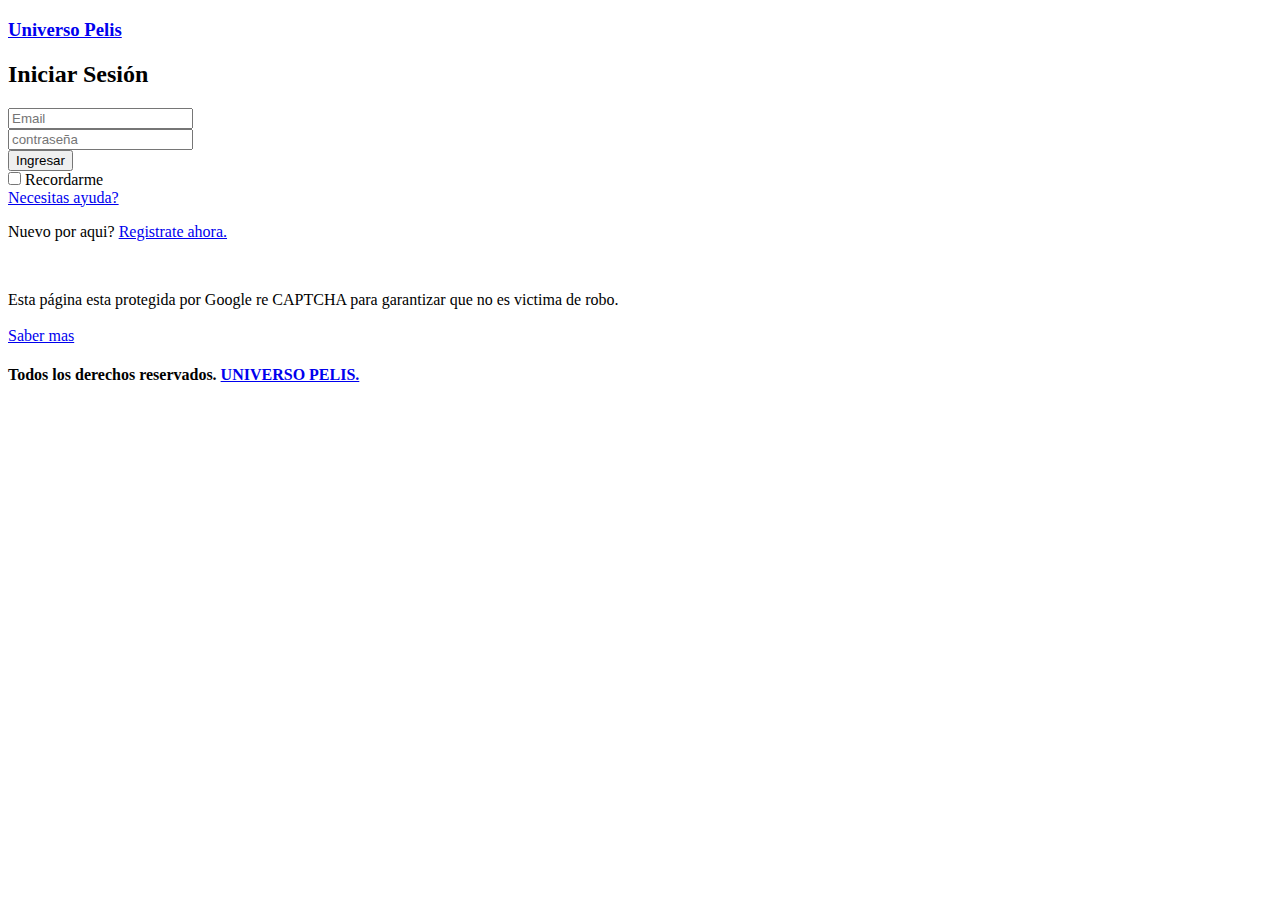
<file: form.html>
<!DOCTYPE html>
<html lang="es">

<head>
    <meta charset="UTF-8">
    <meta http-equiv="X-UA-Compatible" content="IE=edge">
    <meta name="viewport" content="width=device-width, initial-scale=1.0">
    <link rel="stylesheet" href="https://github.com/Ene1510/Universo-pelis/blob/main/form.css">
    <link rel="shortcut icon" type="/favicon.ico" href="https://github.com/Ene1510/Universo-pelis/blob/main/fotos/favicon.png">
    <title>Inicio de sesion</title>
</head>

<body>
	
		<h3><a href="https://github.com/Ene1510/Universo-pelis/blob/main/trabajo.html">Universo Pelis</a></h3>
   

    <div class="login_body">
        <div class="login_box">
            <h2>Iniciar Sesión</h2>
           
            <form>
                <div class="input_box">
                    <input required type="email" placeholder="Email">
                </div>

                <div class="input_box">
                    <input required type="password" placeholder="contraseña">
                </div>

                <div>
                    <button class="submit">
                        Ingresar
                    </button>
                </div>
            </form>

            <div class="support">
                <div class="remember">
                    <span><input type="checkbox" style="margin: 0;padding: 0; height: 13px;"></span>
                    <span>Recordarme</span>
                </div>
                <div class="help">
                    <a href="#">
                        Necesitas ayuda?
                    </a>
                </div>
            </div>

            <div class="login_footer">
                <div class="login_facebook">
                    
                   
                </div>

                <div class="sign_up">
                    <p>Nuevo por aqui? <a href="#">Registrate ahora.</a></p> <br>
                </div>

                <div class="terms">
                    <p>Esta página esta protegida por Google re CAPTCHA para garantizar que no es victima de robo. <br> <br> <a href="#">Saber mas</a></p>
                </div>
            </div>
        </div>
    </div>

    	<footer class="pie"><h4>Todos los derechos reservados. <a  class="final"  href="https://github.com/Ene1510/Universo-pelis/blob/main/trabajo.html">UNIVERSO PELIS. </a> </h4> </footer>
</body>

</html>
</file>
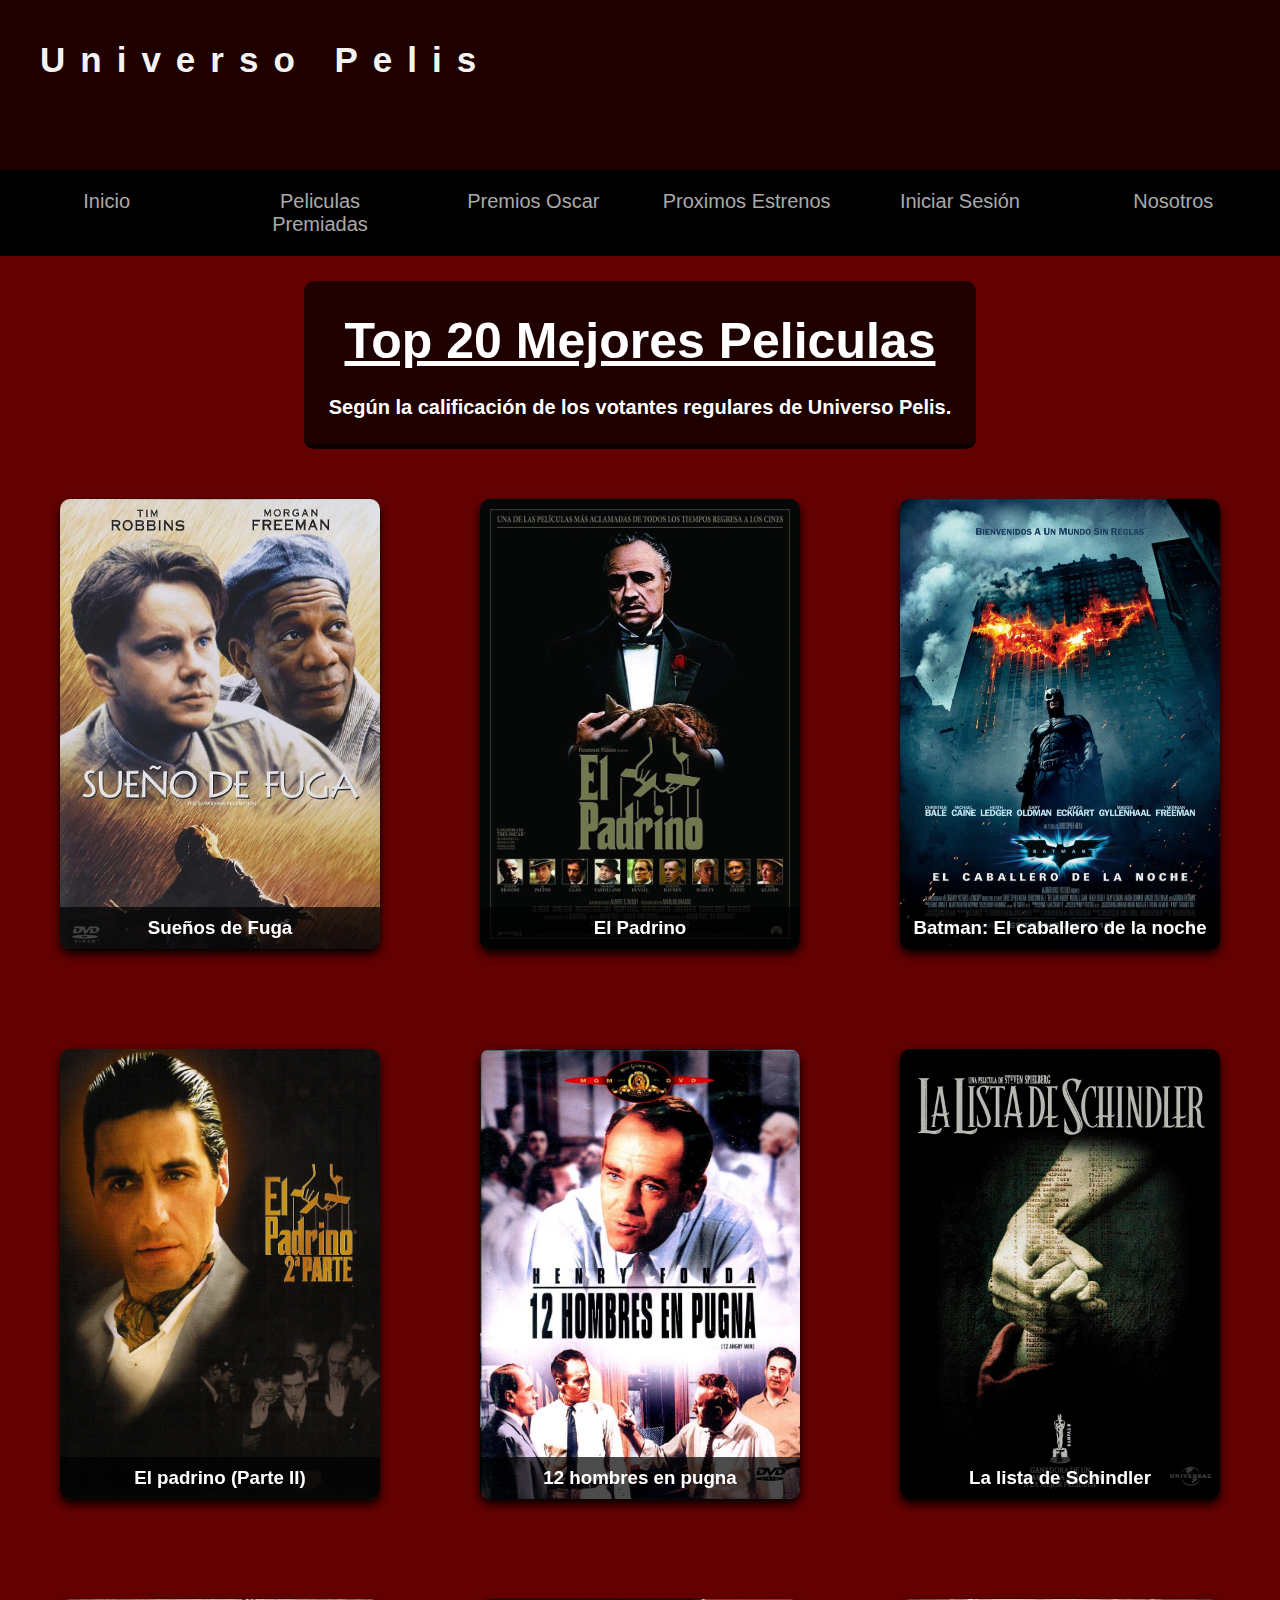
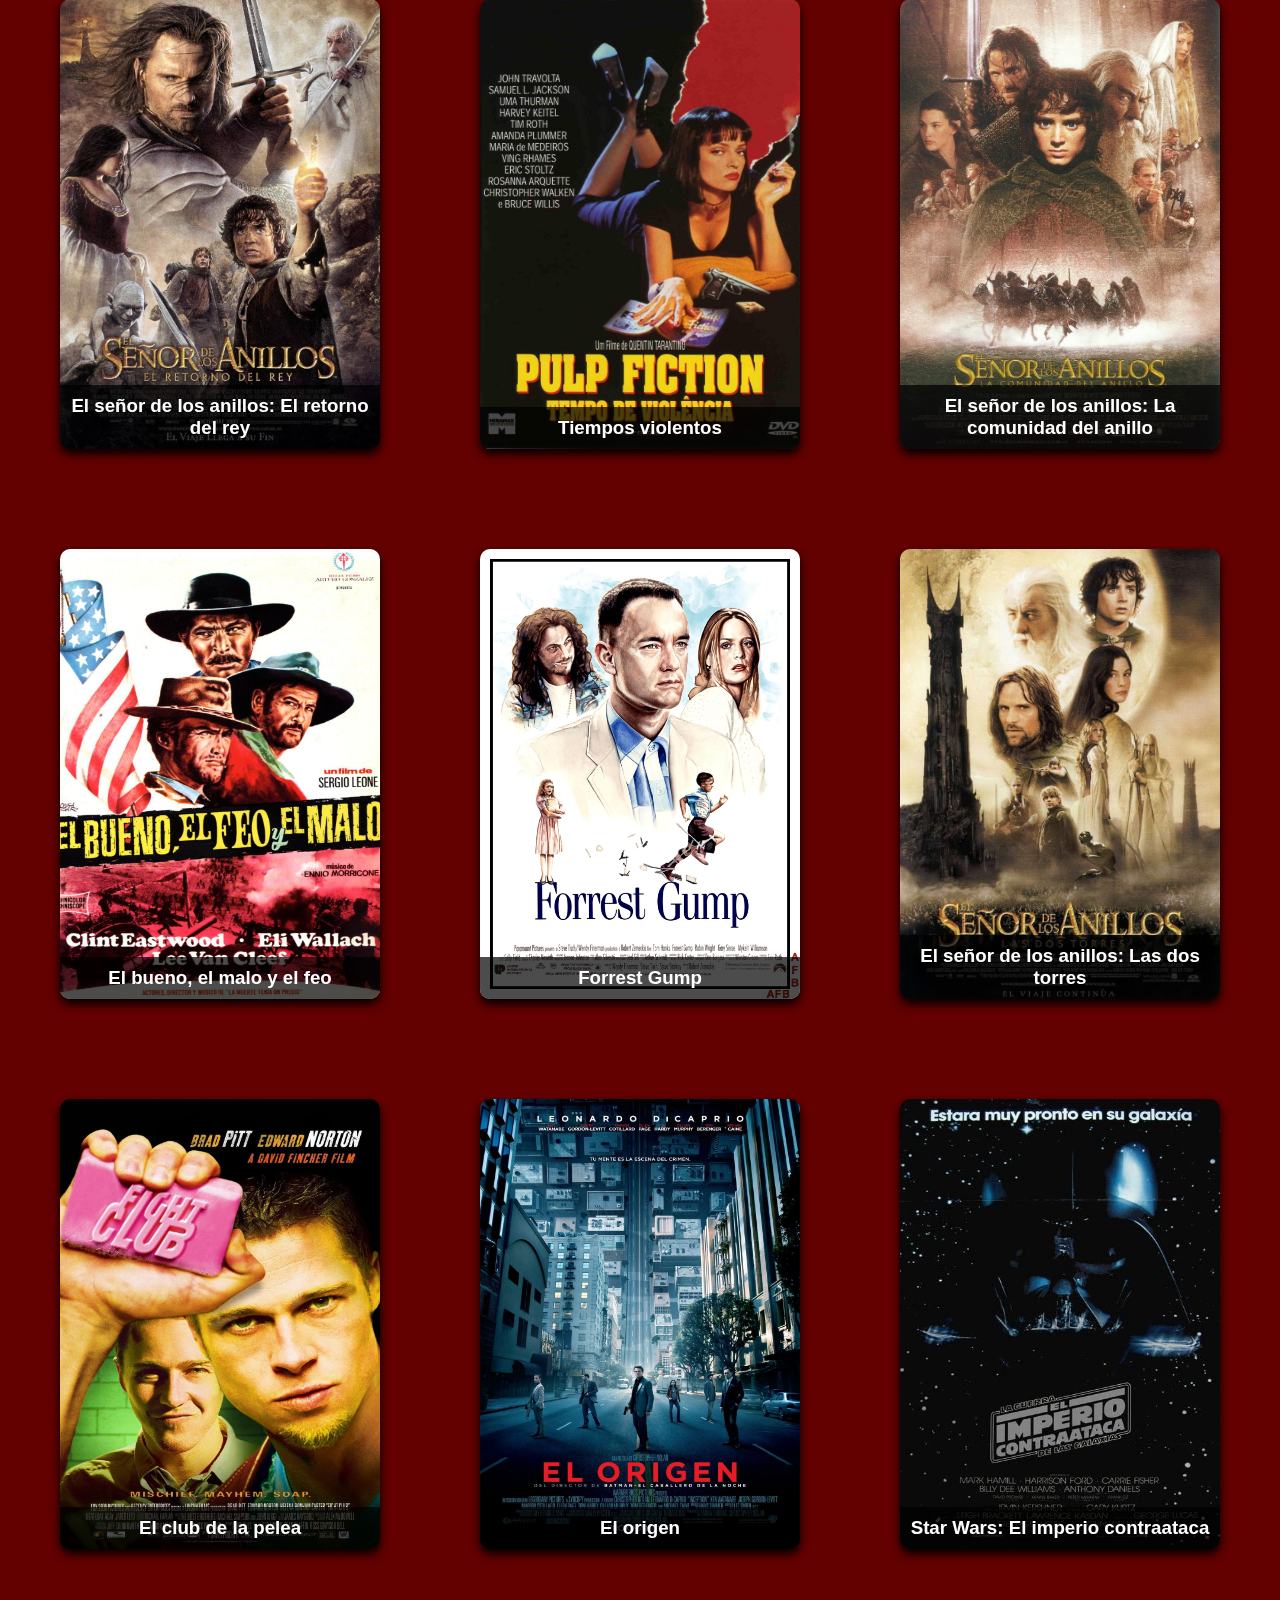
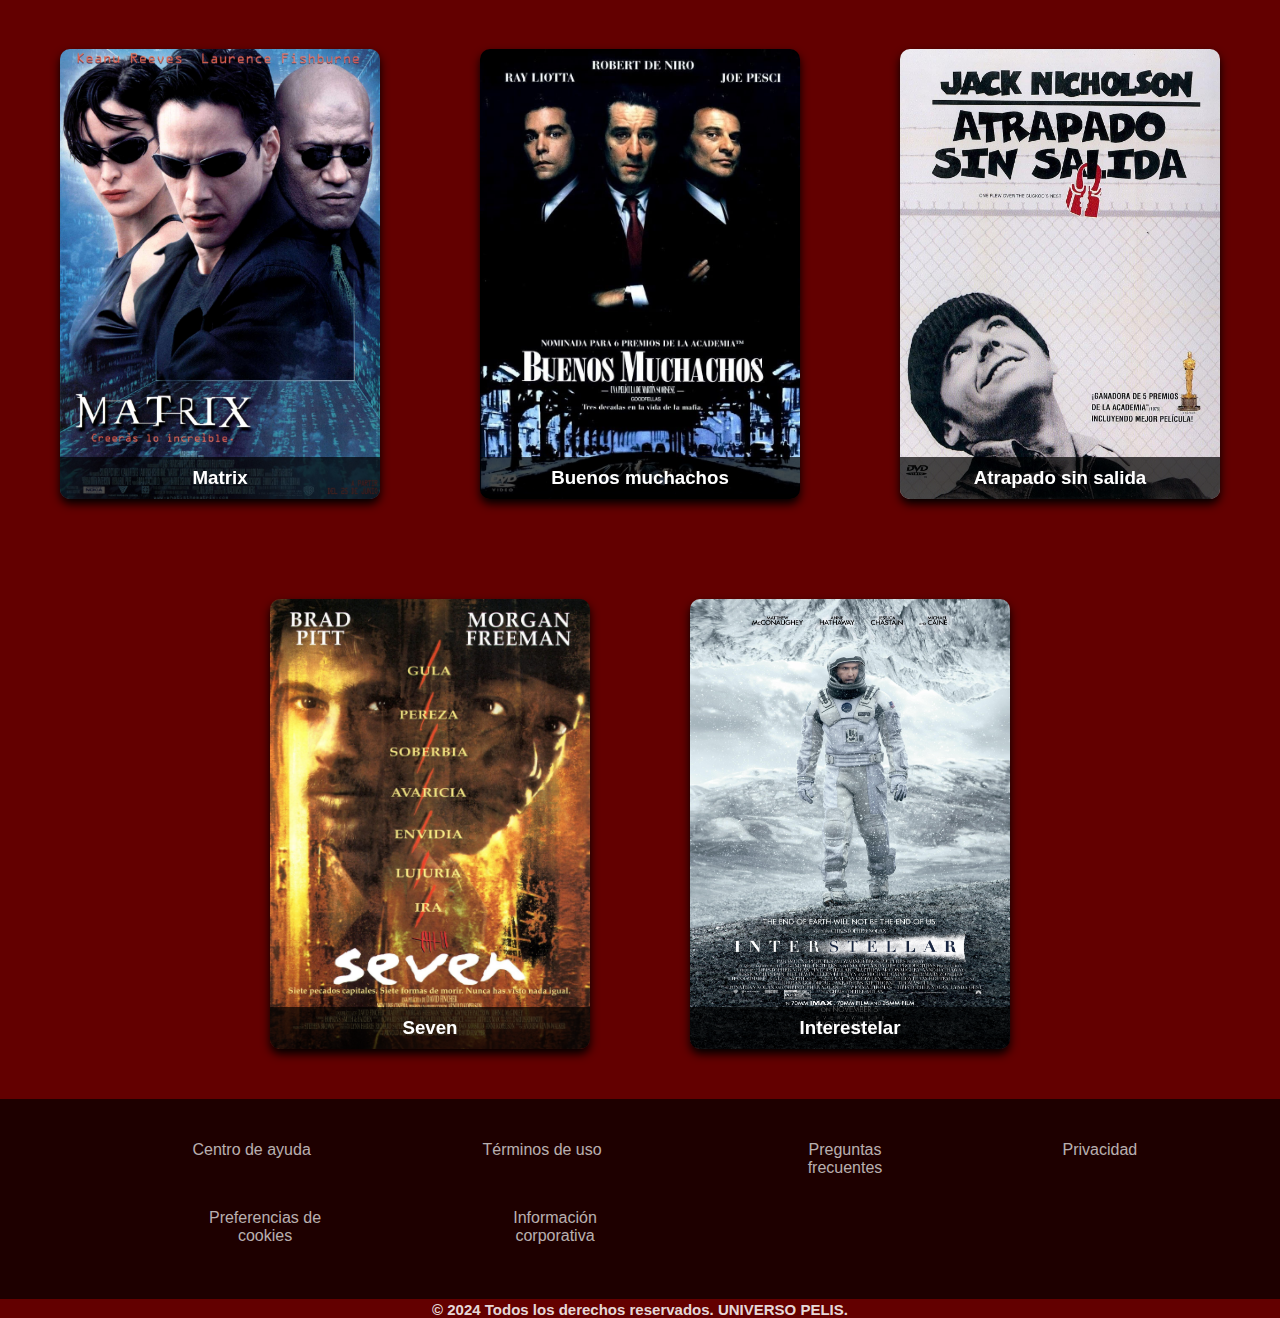
<file: reseñas.html>
<!DOCTYPE html>
<html lang="es">
<head>
    <meta charset="UTF-8">
    <meta name="viewport" content="width=device-width, initial-scale=1.0">
    <title>Universo Pelis</title>
    <link rel="stylesheet" href="styleres.css">
    <link rel="shortcut icon" type="/favicon.ico" href="portadas/Estrella_amarilla.png">

</head>
<body>

    <nav>
        <h3><a href="">Universo Pelis</a></h3>
        <div class="barranav">
            <ul>
                
                <li href="#" ><a href="#">Inicio</a></li>
                <li href="#"><a href="#">Peliculas Premiadas</a></li>
                <li href="#"><a href="#">Premios Oscar</a></li>
                <li href="#"><a href="#">Proximos Estrenos</a></li>
                <li href="#"><a href="#">Iniciar Sesión</a></li>
                <li href="#"><a href="#">Nosotros</a></li>
                
            </ul>
        </div>

    </nav>
    <header>
        <div class="header">
            <h1>Top 20 Mejores Peliculas</h1>
            <div class="tabla">

                <h4>Según la calificación de los votantes regulares de Universo Pelis.</h4>
                
            </div>
        </div>
    </header>


    <div class="card">
        <div class="face front">
            <img src="portadas/MV5BMzJkNjNiOWUtYzNmOC00MGFjLWE5N2EtMjdkYjEwMzQ4NzBhXkEyXkFqcGdeQXVyMTAyOTE2ODg0._V1_FMjpg_UY1200_.jpg" alt="">
            <h3>Sueños de Fuga</h3>
        </div>
        <div class="face back">
            <h3>Sueños de Fuga</h3>
            <p>Andy Dufresne es encarcelado por matar a su esposa y al amante de esta. Tras una dura adaptación, intenta mejorar las condiciones de la prisión y dar esperanza a sus compañeros.</p>
            <p>Dirección: Frank Darabont</p>
            <p>Año: 1994</p>
            <div class="puntaje">
                <div class="estrellas">
                    <p >Estrellas: 4.5 / 5</p>
                    <img src="portadas/Estrella_amarilla.png" alt="">
                </div>
                <div class="imdb">
                <p>IMDb: 9.3</p>
                </div>
            </div>
        </div>
    </div>

    <div class="card">
        <div class="face front">
            <img src="portadas/MV5BY2ZiNzM3MWMtNmQzMy00MzU4LWFjNTUtOWFhN2M1NThkNjQ2XkEyXkFqcGdeQXVyMTAzMDM4MjM0._V1_FMjpg_UY1185_.jpg" alt="">
            <h3>El Padrino</h3>
        </div>
        <div class="face back">
            <h3>Sueños de Fuga</h3>
            <p>El envejecido patriarca de una dinastía del crimen organizado en la ciudad de Nueva York de la posguerra transfiere el control de su imperio clandestino a su reacio hijo menor.</p>
            <p>Dirección: Francis Ford Coppola</p>
            <p>Año: 1972</p>
            <div class="puntaje">
                <div class="estrellas">
                    <p >Estrellas: 4.5 / 5</p>
                    <img src="portadas/Estrella_amarilla.png" alt="">
                </div>
                <div class="imdb">
                <p>IMDb: 9.3</p>
                </div>
            </div>
        </div>
    </div>

    <div class="card">
        <div class="face front">
            <img src="portadas/MV5BNzg3YjExZTktOTk3ZS00ODQ1LTg1M2QtMzk2NzQ3NjQxOWUwXkEyXkFqcGdeQXVyMTAzMDM4MjM0._V1_FMjpg_UY1800_.jpg" alt="">
            <h3>Batman: El caballero de la noche</h3>
        </div>
        <div class="face back">
            <h3>Batman: El caballero de la noche</h3>
            <p>Cuando el Joker emerge causando caos y violencia en Gotham, el caballero de la noches deberá aceptar una de las pruebas psicológicas y físicas más difíciles para poder luchar con las injusticias del enemigo.</p>
            <p><p>Dirección: Cristopher Nolan</p>
            <p>Año: 2008</p></p>
            <div class="puntaje">
                <div class="estrellas">
                    <p >Estrellas: 4.4 / 5</p>
                    <img src="portadas/Estrella_amarilla.png" alt="">
                </div>
                <div class="imdb">
                <p>IMDb: 9.0</p>
                </div>
            </div>
        </div>
    </div>

    <div class="card">
        <div class="face front">
            <img src="portadas/padrino.jpg" alt="">
            <h3>El padrino (Parte II)</h3>
        </div>
        <div class="face back">
            <h3>El padrino (Parte II)</h3>
            <p>Relato de la vida temprana y la carrera de Vito Corleone en la ciudad de Nueva York en 1920, mientras que su hijo, Michael, se expande y refuerza su control sobre el sindicato de delitos familiares.</p>
            <p>Dirección: Francis Ford Coppola</p>
            <p>Año: 1974</p>
            <div class="puntaje">
                <div class="estrellas">
                    <p >Estrellas: 4.4 / 5</p>
                    <img src="portadas/Estrella_amarilla.png" alt="">
                </div>
                <div class="imdb">
                <p>IMDb: 9.0</p>
                </div>
            </div>
        </div>
    </div>

    <div class="card">
        <div class="face front">
            <img src="portadas/12.jpg" alt="">
            <h3>12 hombres en pugna</h3>
        </div>
        <div class="face back">
            <h3>12 hombres en pugna</h3>
            <p>Un jurado que se retira intenta evitar un error judicial al obligar a sus colegas a reconsiderar la evidencia.</p>
            <p>Dirección: Sidney Lumet</p>
            <p>Año: 1957</p>
            <div class="puntaje">
                <div class="estrellas">
                    <p >Estrellas: 4.4 / 5</p>
                    <img src="portadas/Estrella_amarilla.png" alt="">
                </div>
                <div class="imdb">
                <p>IMDb: 9.0</p>
                </div>
            </div>
        </div>
    </div>

    <div class="card">
        <div class="face front">
            <img src="portadas/sc.jpg" alt="">
            <h3>La lista de Schindler</h3>
        </div>
        <div class="face back">
            <h3>La lista de Schindler</h3>
            <p>Después de presenciar la persecución judía por parte de los nazis en la Polonia ocupada por los alemanes, el empresario Oskar Schindler se preocupa por su fuerza laboral judía.</p>
            <p>Dirección: Steven Spielberg</p>
            <p>Año: 1993</p>
            <div class="puntaje">
                <div class="estrellas">
                    <p >Estrellas: 4.4 / 5</p>
                    <img src="portadas/Estrella_amarilla.png" alt="">
                </div>
                <div class="imdb">
                <p>IMDb: 9.0</p>
                </div>
            </div>
        </div>
    </div>

    <div class="card">
        <div class="face front">
            <img src="portadas/señor.jpg" alt="">
            <h3>El señor de los anillos: El retorno del rey</h3>
        </div>
        <div class="face back">
            <h3>El señor de los anillos: El retorno del rey</h3>
            <p>Gandalf y Aragorn lideran el Mundo de los hombres, e intentarán atraer la atención de Sauron para darle a Frodo la última oportunidad de completar su misión y así tratar de evitar sucumbir a las continuas tentaciones del Anillo.</p>
            <p>Dirección: Peter Jackson</p>
            <p>Año: 2003</p>
            <div class="puntaje">
                <div class="estrellas">
                    <p >Estrellas: 4.4 / 5</p>
                    <img src="portadas/Estrella_amarilla.png" alt="">
                </div>
                <div class="imdb">
                <p>IMDb: 9.0</p>
                </div>
            </div>
        </div>
    </div>

    <div class="card">
        <div class="face front">
            <img src="portadas/pulp.jpg" alt="">
            <h3>Tiempos violentos</h3>
        </div>
        <div class="face back">
            <h3>Tiempos violentos</h3>
            <p>Las vidas de dos mafiosos, un boxeador, la esposa de un gánster y un par de bandidos se entrelazan en cuatro historias de violencia y redención.</p>
            <p>Dirección: Quentin Tarantino</p>
            <p>Año: 1994</p>
            <div class="puntaje">
                <div class="estrellas">
                    <p >Estrellas: 4.4 / 5</p>
                    <img src="portadas/Estrella_amarilla.png" alt="">
                </div>
                <div class="imdb">
                <p>IMDb: 8.9</p>
                </div>
            </div>
        </div>
    </div>

    <div class="card">
        <div class="face front">
            <img src="portadas/señorr.jpg" alt="">
            <h3>El señor de los anillos: La comunidad del anillo</h3>
        </div>
        <div class="face back">
            <h3>El señor de los anillos: La comunidad del anillo</h3>
            <p>Un Hobbit y ocho compañeros emprendieron un viaje para destruir el poderoso Anillo Único y salvar a la Tierra del Señor Oscuro Sauron.</p>
            <p>Dirección: Peter Jackson</p>
            <p>Año: 2001</p>
            <div class="puntaje">
                <div class="estrellas">
                    <p >Estrellas: 4.3 / 5</p>
                    <img src="portadas/Estrella_amarilla.png" alt="">
                </div>
                <div class="imdb">
                <p>IMDb: 8.9</p>
                </div>
            </div>
        </div>
    </div>

    <div class="card">
        <div class="face front">
            <img src="portadas/buenomalo.jpg" alt="">
            <h3>El bueno, el malo y el feo</h3>
        </div>
        <div class="face back">
            <h3>El bueno, el malo y el feo</h3>
            <p>Un estafador de caza recompensas se une a dos hombres en una incómoda alianza en una carrera para encontrar una fortuna en oro enterrada en un cementerio remoto.</p>
            <p>Dirección: Sergio Leone</p>
            <p>Año: 1966</p>
            <div class="puntaje">
                <div class="estrellas">
                    <p >Estrellas: 4.3 / 5</p>
                    <img src="portadas/Estrella_amarilla.png" alt="">
                </div>
                <div class="imdb">
                <p>IMDb: 8.9</p>
                </div>
            </div>
        </div>
    </div>

    <div class="card">
        <div class="face front">
            <img src="portadas/Forrest.jpg" alt="">
            <h3>Forrest Gump</h3>
        </div>
        <div class="face back">
            <h3>Forrest Gump</h3>
            <p>Las presidencias de Kennedy y Johnson, los eventos de Vietnam, Watergate vistas desde la perspectiva de un hombre de Alabama con un coeficiente intelectual de 75.</p>
            <p>Dirección: Robert Zemeckis</p>
            <p>Año: 1994</p>
            <div class="puntaje">
                <div class="estrellas">
                    <p >Estrellas: 4.3 / 5</p>
                    <img src="portadas/Estrella_amarilla.png" alt="">
                </div>
                <div class="imdb">
                <p>IMDb: 8.8</p>
                </div>
            </div>
        </div>
    </div>

    <div class="card">
        <div class="face front">
            <img src="portadas/Señoranillos.jpg" alt="">
            <h3>El señor de los anillos: Las dos torres</h3>
        </div>
        <div class="face back">
            <h3>El señor de los anillos: Las dos torres</h3>
            <p>Mientras Frodo y Sam se acercan más a Mordor con la ayuda del cambiante Gollum, la comunidad dividida se opone al nuevo aliado de Sauron, Saruman, y sus hordas de Isengard.</p>
            <p>Dirección: Peter Jackson</p>
            <p>Año: 2002</p>
            <div class="puntaje">
                <div class="estrellas">
                    <p >Estrellas: 4.2 / 5</p>
                    <img src="portadas/Estrella_amarilla.png" alt="">
                </div>
                <div class="imdb">
                <p>IMDb: 8.8</p>
                </div>
            </div>
        </div>
    </div>

    <div class="card">
        <div class="face front">
            <img src="portadas/Fightclub.jpg" alt="">
            <h3>El club de la pelea</h3>
        </div>
        <div class="face back">
            <h3>El club de la pelea</h3>
            <p>Un hombre deprimido conoce a un fabricante de jabones, y juntos forman un club de pelea clandestino que evoluciona en algo inesperado.</p>
            <p>Dirección: David Fincher</p>
            <p>Año: 1999</p>
            <div class="puntaje">
                <div class="estrellas">
                    <p >Estrellas: 4.3 / 5</p>
                    <img src="portadas/Estrella_amarilla.png" alt="">
                </div>
                <div class="imdb">
                <p>IMDb: 8.8</p>
                </div>
            </div>
        </div>
    </div>

    <div class="card">
        <div class="face front">
            <img src="portadas/origen.jpg" alt="">
            <h3>El origen</h3>
        </div>
        <div class="face back">
            <h3>El origen</h3>
            <p>A un ladrón que roba secretos corporativos a través de la tecnología de entrar en el subconsciente, se le da la tarea de implantar una idea en la mente del jefe de una gran empresa.</p>
            <p>Dirección: Christopher Nolan</p>
            <p>Año: 2010</p>
            <div class="puntaje">
                <div class="estrellas">
                    <p >Estrellas: 4.3 / 5</p>
                    <img src="portadas/Estrella_amarilla.png" alt="">
                </div>
                <div class="imdb">
                <p>IMDb: 8.8</p>
                </div>
            </div>
        </div>
    </div>

    <div class="card">
        <div class="face front">
            <img src="portadas/starwars.jpg" alt="">
            <h3>Star Wars: El imperio contraataca</h3>
        </div>
        <div class="face back">
            <h3>Star Wars: El imperio contraataca</h3>
            <p>Los rebeldes han vencido al Imperio en el planeta helado Hoth. Luke Skywalker empieza a entrenar como Jedi con Yoda, mientras sus amigos son perseguidos por Darth Vader.</p>
            <p>Dirección: Irvin Kershner</p>
            <p>Año: 1980</p>
            <div class="puntaje">
                <div class="estrellas">
                    <p >Estrellas: 4.2 / 5</p>
                    <img src="portadas/Estrella_amarilla.png" alt="">
                </div>
                <div class="imdb">
                <p>IMDb: 8.7</p>
                </div>
            </div>
        </div>
    </div>

    <div class="card">
        <div class="face front">
            <img src="portadas/matrix.jpg" alt="">
            <h3>Matrix</h3>
        </div>
        <div class="face back">
            <h3>Matrix</h3>
            <p>Un hacker se da cuenta por medio de otros rebeldes de la naturaleza de su realidad y su rol en la guerra contra los controladores.</p>
            <p>Dirección: Lana Wachowski, Lilly Wachowski</p>
            <p>Año: 1999</p>
            <div class="puntaje">
                <div class="estrellas">
                    <p >Estrellas: 4.2 / 5</p>
                    <img src="portadas/Estrella_amarilla.png" alt="">
                </div>
                <div class="imdb">
                <p>IMDb: 8.7</p>
                </div>
            </div>
        </div>
    </div>

    <div class="card">
        <div class="face front">
            <img src="portadas/goodfellas.jpg" alt="">
            <h3>Buenos muchachos</h3>
        </div>
        <div class="face back">
            <h3>Buenos muchachos</h3>
            <p>La historia de Henry Hill y su vida en la mafia, que narra la relación con su esposa Karen Hill y sus compañeros de la mafia Jimmy Conway y Tommy DeVito en el sindicato del crimen italo-estadounidense.</p>
            <p>Dirección: Martin Scorsese</p>
            <p>Año: 1990</p>
            <div class="puntaje">
                <div class="estrellas">
                    <p >Estrellas: 4.2 / 5</p>
                    <img src="portadas/Estrella_amarilla.png" alt="">
                </div>
                <div class="imdb">
                <p>IMDb: 8.7</p>
                </div>
            </div>
        </div>
    </div>

    <div class="card">
        <div class="face front">
            <img src="portadas/atrapado.jpg" alt="">
            <h3>Atrapado sin salida</h3>
        </div>
        <div class="face back">
            <h3>Atrapado sin salida</h3>
            <p>Un criminal alega locura tras volver a meterse en problemas. Una vez en la institución mental, se rebela contra una opresiva enfermera y moviliza a los pacientes que tienen atemorizados.</p>
            <p>Dirección: Milos Forman</p>
            <p>Año: 1975</p>
            <div class="puntaje">
                <div class="estrellas">
                    <p >Estrellas: 4.1 / 5</p>
                    <img src="portadas/Estrella_amarilla.png" alt="">
                </div>
                <div class="imdb">
                <p>IMDb: 8.7</p>
                </div>
            </div>
        </div>
    </div>

    <div class="card">
        <div class="face front">
            <img src="portadas/seven.jpg" alt="">
            <h3>Seven</h3>
        </div>
        <div class="face back">
            <h3>Seven</h3>
            <p>Dos detectives, un novato y un veterano, cazan a un asesino en serie que usa los siete pecados capitales como móvil de sus asesinatos.</p>
            <p>Dirección: David Fincher</p>
            <p>Año: 1995</p>
            <div class="puntaje">
                <div class="estrellas">
                    <p >Estrellas: 4.1 / 5</p>
                    <img src="portadas/Estrella_amarilla.png" alt="">
                </div>
                <div class="imdb">
                <p>IMDb: 8.6</p>
                </div>
            </div>
        </div>
    </div>

    <div class="card">
        <div class="face front">
            <img src="portadas/interestelar.jpg" alt="">
            <h3>Interestelar</h3>
        </div>
        <div class="face back">
            <h3>Interestelar</h3>
            <p>Un grupo de exploradores prueban los saltos a través de agujeros de gusano en búsqueda de la sobrevivencia de la humanidad.</p>
            <p>Dirección: Christopher Nolan</p>
            <p>Año: 2014</p>
            <div class="puntaje">
                <div class="estrellas">
                    <p >Estrellas: 4.2 / 5</p>
                    <img src="portadas/Estrella_amarilla.png" alt="">
                </div>
                <div class="imdb">
                <p>IMDb: 8.7</p>
                </div>
            </div>
        </div>
    </div>

    <footer class="pie">  
            <ul class="lista">
                <li><a class= "default" href="#">Centro de ayuda</a></li>
                <li><a class= "default" href="#">Términos de uso</a></li>
                <li><a class= "default" href="#">Preguntas frecuentes</a></li>
                <li><a class= "default" href="#">Privacidad</a></li>
                <li><a class= "default" href="#">Preferencias de cookies</a></li>
                <li><a class= "default" href="#">Información corporativa</a></li>      
            </ul>
        <h4 class="final">© 2024 Todos los derechos reservados.<a href="file:///C:/Users/nicoo/OneDrive/Escritorio/trabajo.html"> UNIVERSO PELIS.</a><h4>
    </footer>


</body>
</html>
</file>
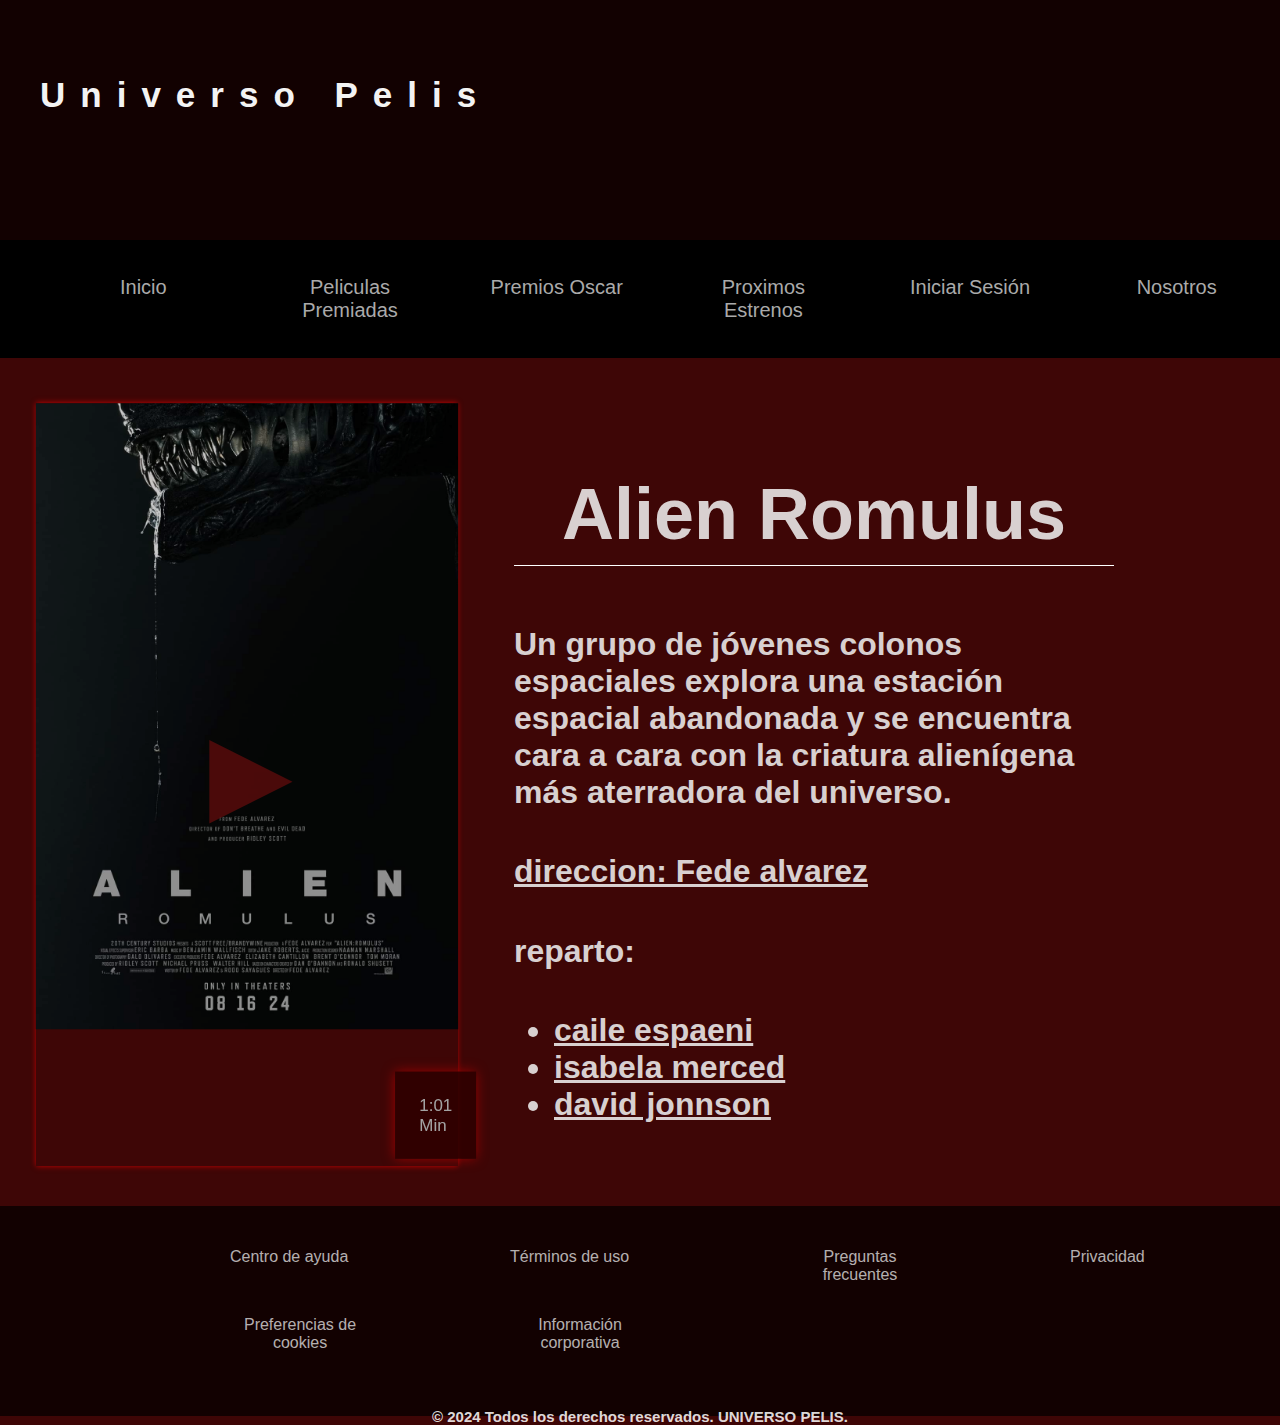
<file: proximas peliculas/alienromulus.html>
<!DOCTYPE html>
<html lang="en">
<head>
  <meta charset="UTF-8">
  <meta name="viewport" content="width=device-width, initial-scale=1.0">
  <link rel="stylesheet" href="peliculas.css">
  <link rel="shortcut icon" type="/favicon.ico" href="posters/favicon up.jpg">
  <title>Alien romulus</title>
</head>
<body>

  <nav>
    <h3><a href="">Universo Pelis</a></h3>
    <div class="barranav">
        <ul>
            
            <li href="" ><a href="">Inicio</a></li>
            <li href=""><a href="">Peliculas Premiadas</a></li>
            <li href=""><a href="">Premios Oscar</a></li>
            <li href=""><a href="proximosestrenos.html">Proximos Estrenos</a></li>
            <li href=""><a href="">Iniciar Sesión</a></li>
            <li href=""><a href="">Nosotros</a></li>
            
        </ul>
    </div>

</nav> 
  
  <div class="pelicula-info">
    <div class="imagen">
        <img src="posters/alien romuluss.jpg" alt="Imagen de la película">
       
        <span class="duracion"> 1:01 Min</span> </a>
        <a href="https://youtu.be/fyeT4c0KTPA?si=DRv3UWrxZ-F1AZfx"> <span class="reproduccion" >&#9654; </span> </a>
    </div>
    <div><br></div>
    <div class="descripcion">
        <h2><b>Alien Romulus</b></h2>
        <h3>Un grupo de jóvenes colonos espaciales explora una estación espacial abandonada y se encuentra cara a cara con la criatura alienígena más aterradora del universo.</h3>
        <h4>direccion:  Fede alvarez</h4>
        <h3> reparto: </h3>
          <h4><ul>
            <li>caile espaeni  </li>
            <li>isabela merced </li>
            <li>david jonnson</li>
            
          </ul>
          
        </h4>
        
        
        
        
    </div>
    
</div>

<meta name="viewport" content="width=device-width, initial-scale=1.0">

</body>


<footer class="pie">  
  <ul class="lista">
      <li><a class= "default" href="#">Centro de ayuda</a></li>
      <li><a class= "default" href="#">Términos de uso</a></li>
      <li><a class= "default" href="#">Preguntas frecuentes</a></li>
      <li><a class= "default" href="#">Privacidad</a></li>
      <li><a class= "default" href="#">Preferencias de cookies</a></li>
      <li><a class= "default" href="#">Información corporativa</a></li>      
  </ul>
<h4 class="final">© 2024 Todos los derechos reservados.<a href="file:///C:/Users/nicoo/OneDrive/Escritorio/trabajo.html"> UNIVERSO PELIS.</a><h4>
</footer>

</html>
</file>
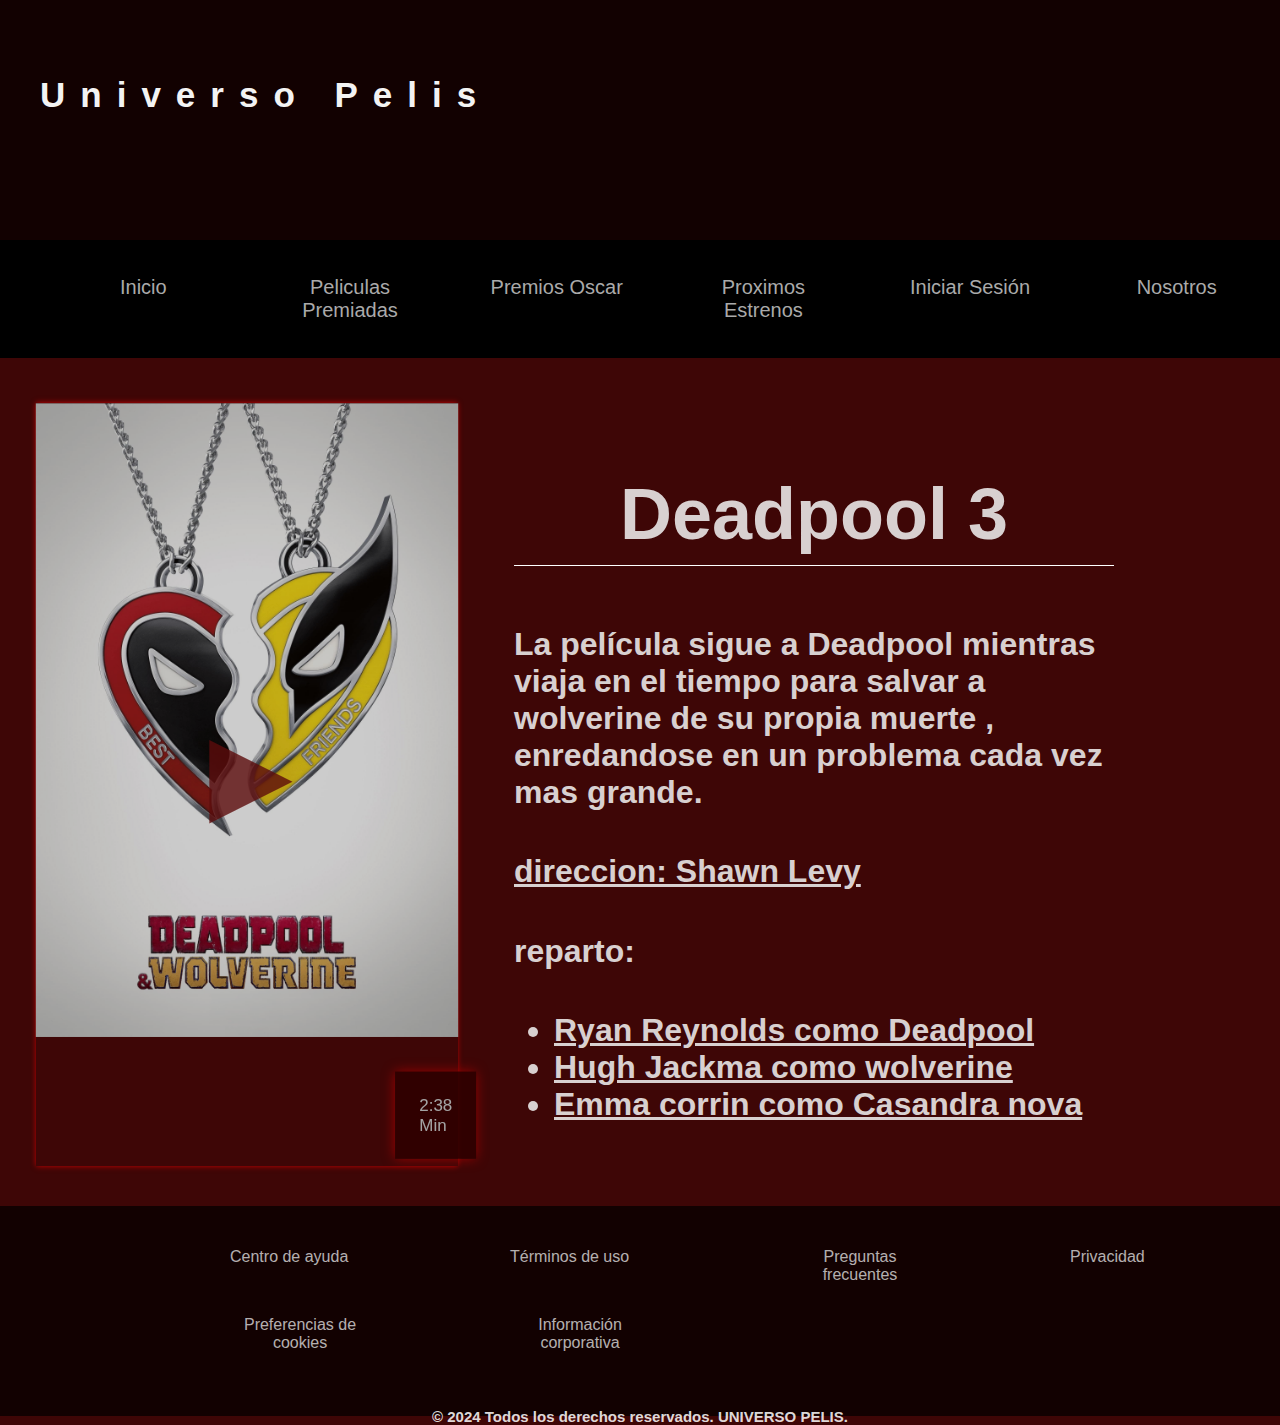
<file: proximas peliculas/deadpoolywolverine.html>
<!DOCTYPE html>
<html lang="en">
<head>
  <meta charset="UTF-8">
  <meta name="viewport" content="width=device-width, initial-scale=1.0">
  <link rel="stylesheet" href="peliculas.css">
  <link rel="shortcut icon" type="/favicon.ico" href="posters/favicon up.jpg">
  <title>Deadpool y wolverine</title>
</head>
<body>

  <nav>
    <h3><a href="">Universo Pelis</a></h3>
    <div class="barranav">
        <ul>
            
            <li href="" ><a href="">Inicio</a></li>
            <li href=""><a href="">Peliculas Premiadas</a></li>
            <li href=""><a href="">Premios Oscar</a></li>
            <li href=""><a href="proximosestrenos.html">Proximos Estrenos</a></li>
            <li href=""><a href="">Iniciar Sesión</a></li>
            <li href=""><a href="">Nosotros</a></li>
            
        </ul>
    </div>

</nav> 
  
  <div class="pelicula-info">
    <div class="imagen">
        <img src="posters/deadpool y wolverine 1.jpg" alt="Imagen de la película">
       
        <span class="duracion"> 2:38 Min</span> </a>
        <a href="https://youtu.be/UzFZR2dRsSY?si=F6D3Kio5X2eDrEmE"> <span class="reproduccion" >&#9654; </span> </a>
    </div>
    <div><br></div>
    <div class="descripcion">
        <h2><b>Deadpool 3</b></h2>
        <h3>La película sigue a Deadpool mientras viaja en el tiempo para salvar a wolverine de su propia muerte , enredandose en un problema  cada vez mas grande.</h3>
        <h4>direccion:  Shawn Levy</h4>
        <h3> reparto: </h3>
          <h4><ul>
            <li>Ryan Reynolds como Deadpool </li>
            <li>Hugh Jackma como wolverine </li>
            <li>Emma corrin como Casandra nova</li>
            
          </ul>
          
        </h4>
        
        
        
        
    </div>
    
</div>

<meta name="viewport" content="width=device-width, initial-scale=1.0">

</body>


<footer class="pie">  
  <ul class="lista">
      <li><a class= "default" href="#">Centro de ayuda</a></li>
      <li><a class= "default" href="#">Términos de uso</a></li>
      <li><a class= "default" href="#">Preguntas frecuentes</a></li>
      <li><a class= "default" href="#">Privacidad</a></li>
      <li><a class= "default" href="#">Preferencias de cookies</a></li>
      <li><a class= "default" href="#">Información corporativa</a></li>      
  </ul>
<h4 class="final">© 2024 Todos los derechos reservados.<a href="file:///C:/Users/nicoo/OneDrive/Escritorio/trabajo.html"> UNIVERSO PELIS.</a><h4>
</footer>

</html>
</file>
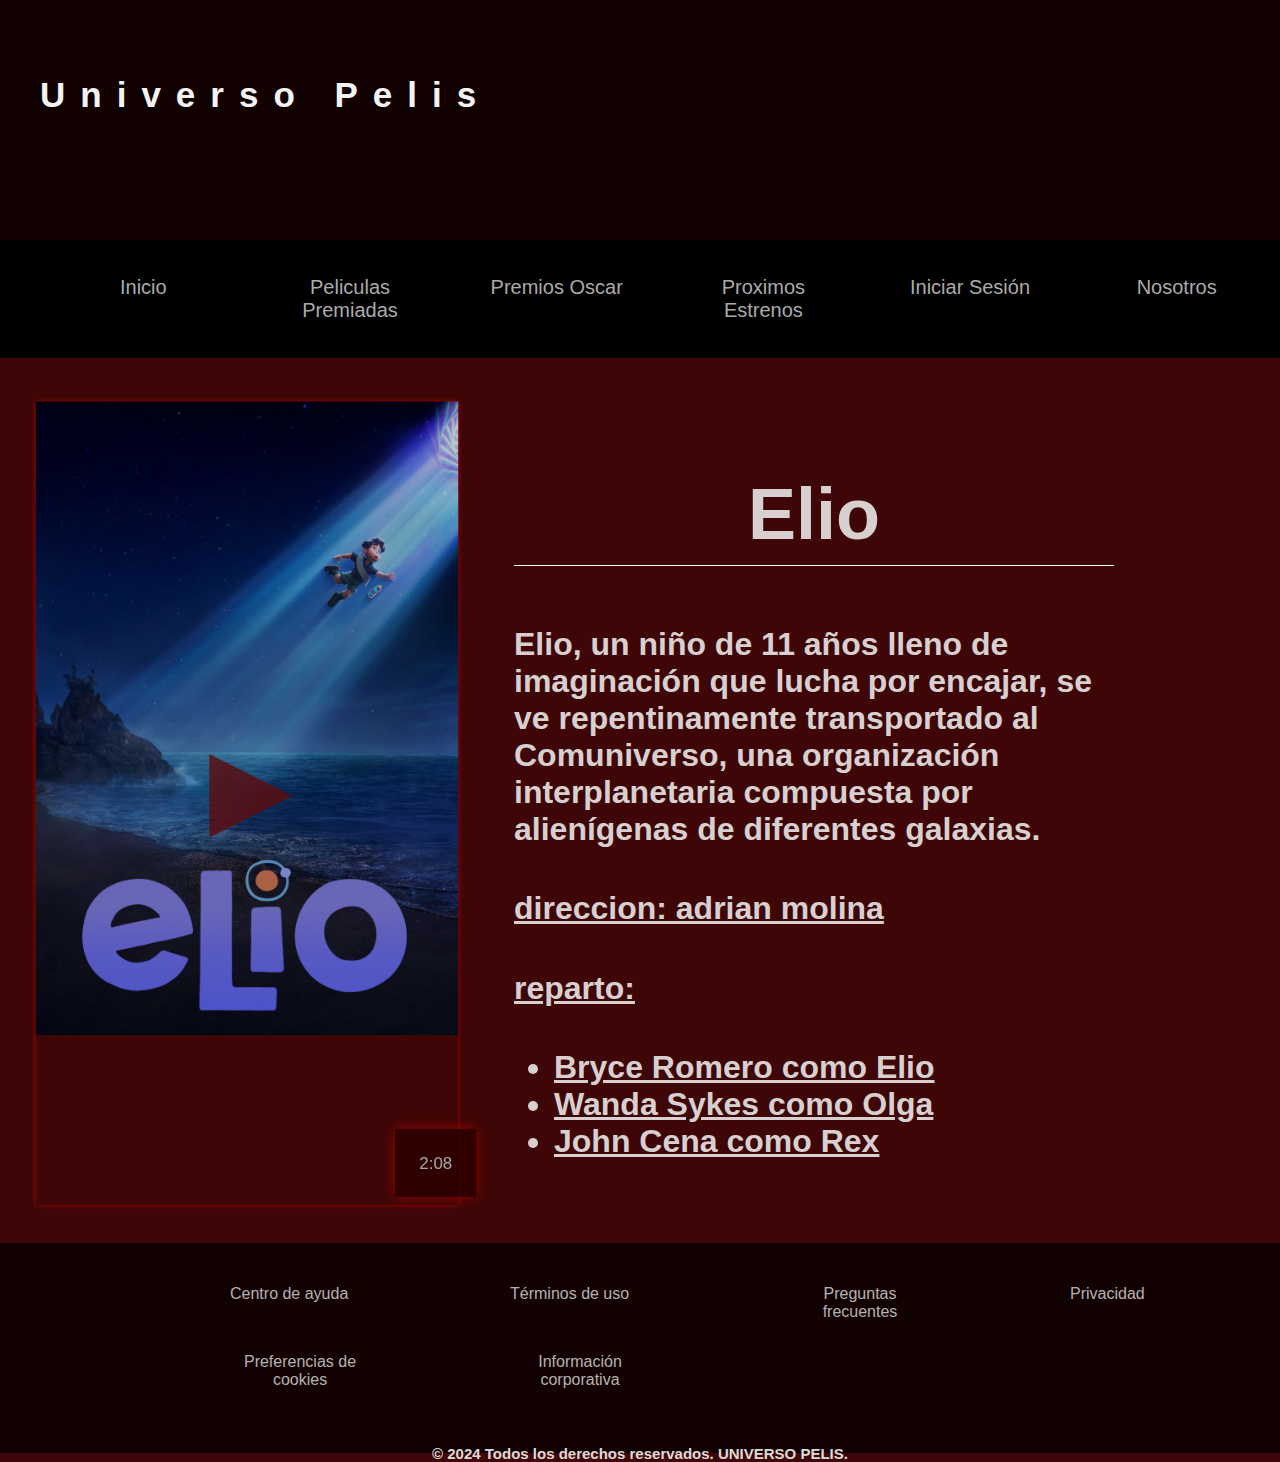
<file: proximas peliculas/elio.html>
<!DOCTYPE html>
<html lang="en">
<head>
  <meta charset="UTF-8">
  <meta name="viewport" content="width=device-width, initial-scale=1.0">
  <link rel="stylesheet" href="peliculas.css">
  <link rel="shortcut icon" type="/favicon.ico" href="posters/favicon up.jpg">
  <title>elio</title>
</head>
<body>

  <nav>
    <h3><a href="">Universo Pelis</a></h3>
    <div class="barranav">
        <ul>
            
            <li href="" ><a href="">Inicio</a></li>
            <li href=""><a href="">Peliculas Premiadas</a></li>
            <li href=""><a href="">Premios Oscar</a></li>
            <li href=""><a href="proximosestrenos.html">Proximos Estrenos</a></li>
            <li href=""><a href="">Iniciar Sesión</a></li>
            <li href=""><a href="">Nosotros</a></li>
            
        </ul>
    </div>

</nav> 
  
  <div class="pelicula-info">
    <div class="imagen">
        <img src="posters/eliooo.jpg" alt="Imagen de la película">
       
        <span class="duracion">2:08</span> </a>
        <a href="https://youtu.be/mGEtAo5xK1k?si=nr4uJN8BGHWBi8N9"> <span class="reproduccion" >&#9654; </span> </a>
    </div>
    <div><br></div>
    <div class="descripcion">
        <h2><b>Elio</b></h2>
        <h3>Elio, un niño de 11 años lleno de imaginación que lucha por encajar, se ve repentinamente transportado al Comuniverso, una organización interplanetaria compuesta por alienígenas de diferentes galaxias.</h3>
        <h4>direccion: adrian molina</h4>
        <h4> reparto: </h4>
          <h4>
            <ul>
            <li>Bryce Romero como Elio</li>
            <li>Wanda Sykes como Olga</li>
            <li>John Cena como Rex</li>
            
          </ul>
          
        </h4>
        
        
        
        
    </div>
    
</div>

<meta name="viewport" content="width=device-width, initial-scale=1.0">

</body>


<footer class="pie">  
  <ul class="lista">
      <li><a class= "default" href="#">Centro de ayuda</a></li>
      <li><a class= "default" href="#">Términos de uso</a></li>
      <li><a class= "default" href="#">Preguntas frecuentes</a></li>
      <li><a class= "default" href="#">Privacidad</a></li>
      <li><a class= "default" href="#">Preferencias de cookies</a></li>
      <li><a class= "default" href="#">Información corporativa</a></li>      
  </ul>
<h4 class="final">© 2024 Todos los derechos reservados.<a href="file:///C:/Users/nicoo/OneDrive/Escritorio/trabajo.html"> UNIVERSO PELIS.</a><h4>
</footer>

</html>
</file>
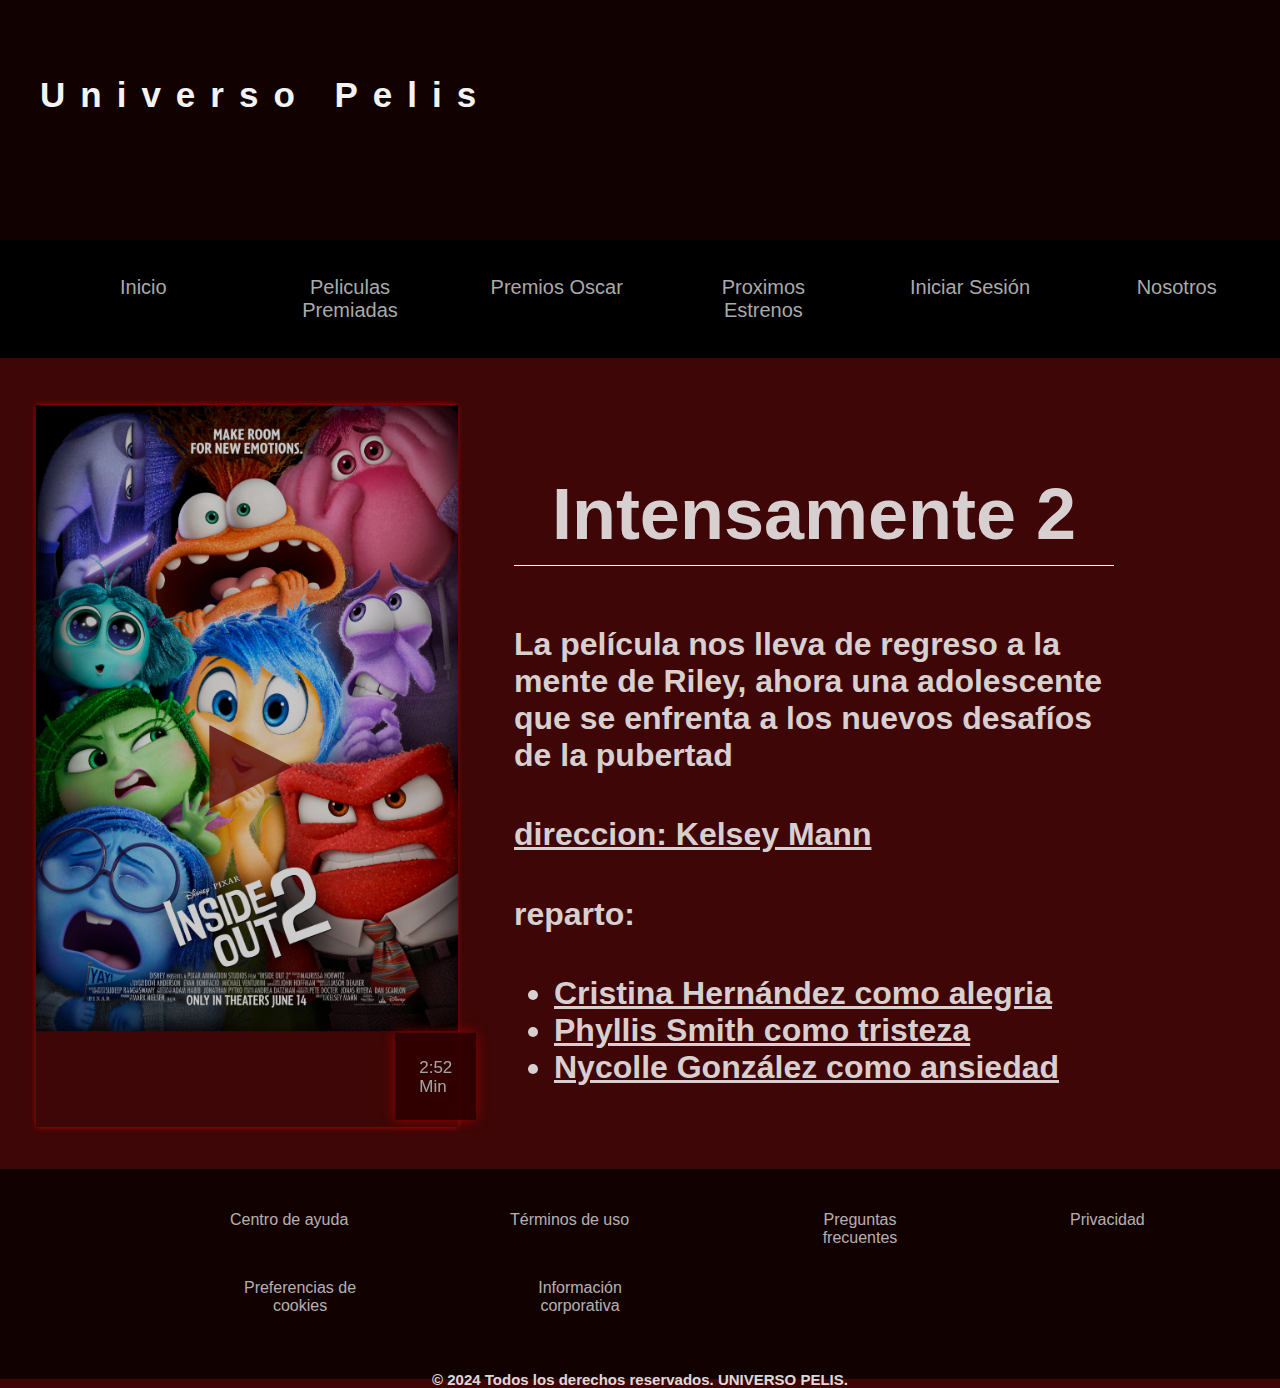
<file: proximas peliculas/intensamente2.html>
<!DOCTYPE html>
<html lang="en">
<head>
  <meta charset="UTF-8">
  <meta name="viewport" content="width=device-width, initial-scale=1.0">
  <link rel="stylesheet" href="peliculas.css">
  <link rel="shortcut icon" type="/favicon.ico" href="posters/favicon up.jpg">
  <title>intensamente 2</title>
</head>
<body>

  <nav>
    <h3><a href="">Universo Pelis</a></h3>
    <div class="barranav">
        <ul>
            
            <li href="" ><a href="">Inicio</a></li>
            <li href=""><a href="">Peliculas Premiadas</a></li>
            <li href=""><a href="">Premios Oscar</a></li>
            <li href=""><a href="proximosestrenos.html">Proximos Estrenos</a></li>
            <li href=""><a href="">Iniciar Sesión</a></li>
            <li href=""><a href="">Nosotros</a></li>
            
        </ul>
    </div>

</nav> 
  
  <div class="pelicula-info">
    <div class="imagen">
        <img src="posters/intensamente 2.jpg" alt="Imagen de la película">
       
        <span class="duracion"> 2:52 Min</span> </a>
        <a href="https://youtu.be/h1zWcdpH62g?si=HDLCID6HlHgom3dp"> <span class="reproduccion" >&#9654; </span> </a>
    </div>
    <div><br></div>
    <div class="descripcion">
        <h2><b>Intensamente 2</b></h2>
        <h3>La película nos lleva de regreso a la mente de Riley, ahora una adolescente que se enfrenta a los nuevos desafíos de la pubertad</h3>
        <h4>direccion: Kelsey Mann</h4>
        <h3> reparto: </h3>
          <h4><ul>
            <li> Cristina Hernández como alegria  </li>
            <li>Phyllis Smith como tristeza </li>
            <li>Nycolle González como ansiedad</li>
            
          </ul>
          
        </h4>
        
        
        
        
    </div>
    
</div>

<meta name="viewport" content="width=device-width, initial-scale=1.0">

</body>


<footer class="pie">  
  <ul class="lista">
      <li><a class= "default" href="#">Centro de ayuda</a></li>
      <li><a class= "default" href="#">Términos de uso</a></li>
      <li><a class= "default" href="#">Preguntas frecuentes</a></li>
      <li><a class= "default" href="#">Privacidad</a></li>
      <li><a class= "default" href="#">Preferencias de cookies</a></li>
      <li><a class= "default" href="#">Información corporativa</a></li>      
  </ul>
<h4 class="final">© 2024 Todos los derechos reservados.<a href="file:///C:/Users/nicoo/OneDrive/Escritorio/trabajo.html"> UNIVERSO PELIS.</a><h4>
</footer>

</html>
</file>
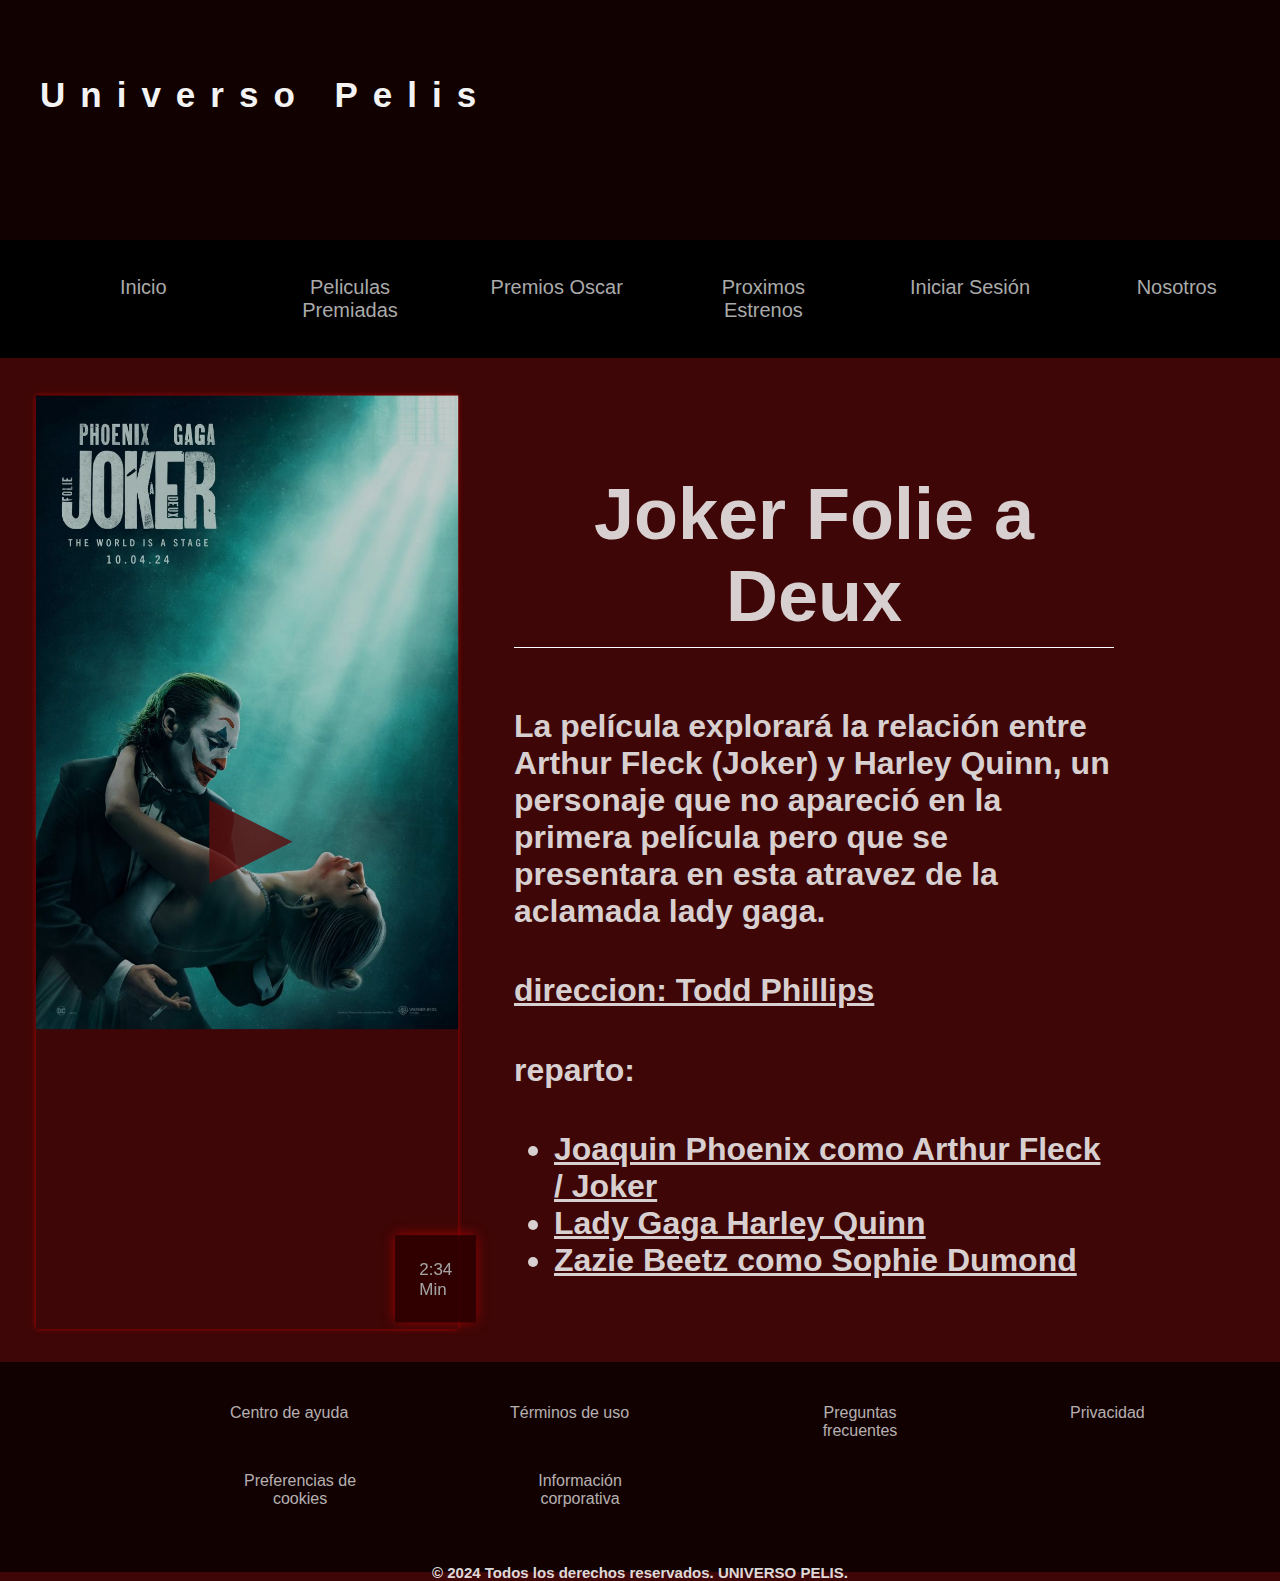
<file: proximas peliculas/jokerfolieadeux.html>
<!DOCTYPE html>
<html lang="en">
<head>
  <meta charset="UTF-8">
  <meta name="viewport" content="width=device-width, initial-scale=1.0">
  <link rel="stylesheet" href="peliculas.css">
  <link rel="shortcut icon" type="/favicon.ico" href="posters/favicon up.jpg">
  <title>joker folie a deux</title>
</head>
<body>

  <nav>
    <h3><a href="">Universo Pelis</a></h3>
    <div class="barranav"> <!-- barra de navegacion--> 
        <ul>
            
            <li href="" ><a href="">Inicio</a></li>
            <li href=""><a href="">Peliculas Premiadas</a></li>
            <li href=""><a href="">Premios Oscar</a></li>
            <li href=""><a href="proximosestrenos.html">Proximos Estrenos</a></li>
            <li href=""><a href="">Iniciar Sesión</a></li>
            <li href=""><a href="">Nosotros</a></li>
            
        </ul>
    </div>

</nav> 
  
  <div class="pelicula-info"> <!-- info de la pelicula al lado del poster--> 
    <div class="imagen">
        <img src="posters/joker folie.jpg" alt="Imagen de la película"> 
       
        <span class="duracion"> 2:34 Min</span> </a> <!-- temporizador de la pelicula--> 
        <a href="https://youtu.be/01UXuz00UkI?si=KW9Xo4EnHtqUo6A9"> <span class="reproduccion" >&#9654; </span> </a>
    </div>
    <div><br></div>
    <div class="descripcion"> <!-- descripcion de la pelicula--> 
        <h2><b>Joker Folie a Deux</b></h2>
        <h3>La película explorará la relación entre Arthur Fleck (Joker) y Harley Quinn, un personaje que no apareció en la primera película pero que se presentara en esta atravez de la aclamada lady gaga.</h3>
        <h4>direccion: Todd Phillips</h4>
        <h3> reparto: </h3>
          <h4><ul>
            <li>Joaquin Phoenix como Arthur Fleck / Joker</li>
            <li>Lady Gaga Harley Quinn </li>
            <li>Zazie Beetz como Sophie Dumond</li>
            
          </ul>
          
        </h4>
        
        
        
        
    </div>
    
</div>

<meta name="viewport" content="width=device-width, initial-scale=1.0">

</body>


<footer class="pie">  
  <ul class="lista">
      <li><a class= "default" href="#">Centro de ayuda</a></li>
      <li><a class= "default" href="#">Términos de uso</a></li>
      <li><a class= "default" href="#">Preguntas frecuentes</a></li>
      <li><a class= "default" href="#">Privacidad</a></li>
      <li><a class= "default" href="#">Preferencias de cookies</a></li>
      <li><a class= "default" href="#">Información corporativa</a></li>      
  </ul>
<h4 class="final">© 2024 Todos los derechos reservados.<a href="file:///C:/Users/nicoo/OneDrive/Escritorio/trabajo.html"> UNIVERSO PELIS.</a><h4>
</footer>

</html>
</file>
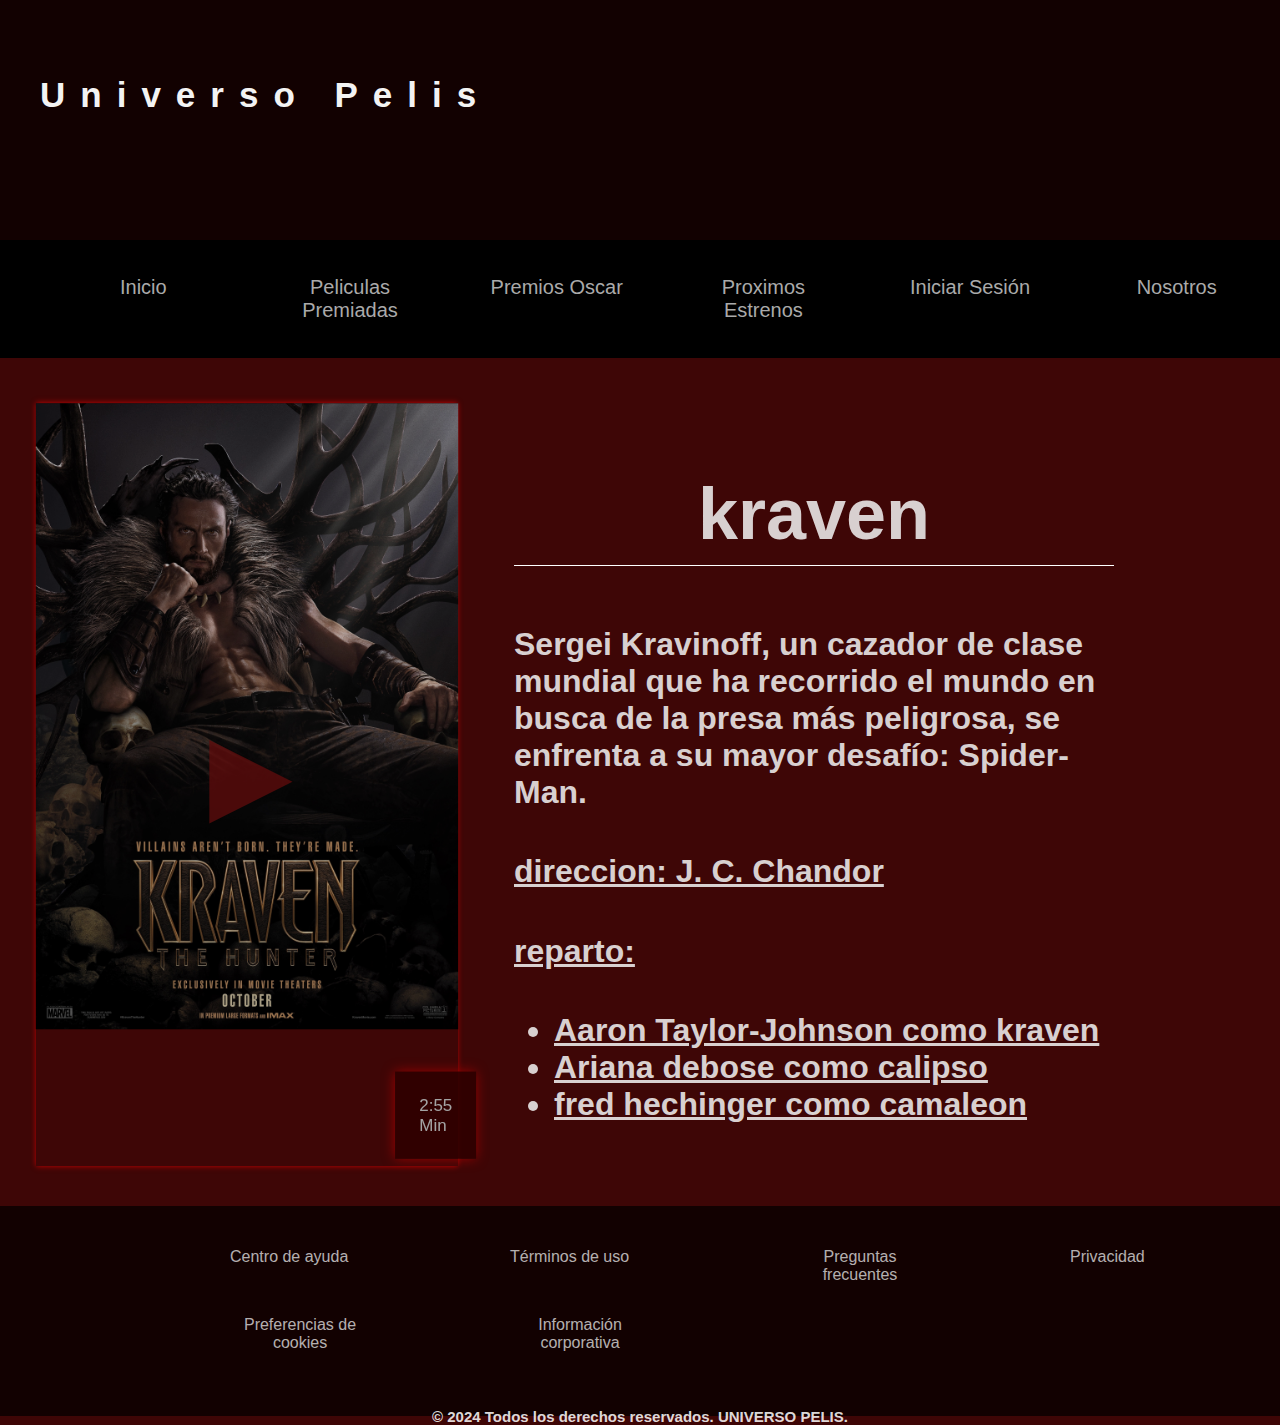
<file: proximas peliculas/kraven.html>
<!DOCTYPE html>
<html lang="en">
<head>
  <meta charset="UTF-8">
  <meta name="viewport" content="width=device-width, initial-scale=1.0">
  <link rel="stylesheet" href="peliculas.css">
  <link rel="shortcut icon" type="/favicon.ico" href="posters/favicon up.jpg">
  <title>Kraven</title>
</head>
<body>

  <nav>
    <h3><a href="">Universo Pelis</a></h3>
    <div class="barranav"> <!-- barra de navegacion--> 
        <ul>
            
            <li href="" ><a href="">Inicio</a></li>
            <li href=""><a href="">Peliculas Premiadas</a></li>
            <li href=""><a href="">Premios Oscar</a></li>
            <li href=""><a href="proximosestrenos.html">Proximos Estrenos</a></li>
            <li href=""><a href="">Iniciar Sesión</a></li>
            <li href=""><a href="">Nosotros</a></li>
            
        </ul>
    </div>

</nav> 
  
  <div class="pelicula-info"> <!-- info de la pelicula al lado del poster--> 
    <div class="imagen">
        <img src="posters/kraven.jpg" alt="Imagen de la película">
       
        <span class="duracion">2:55 Min</span> </a> <!-- temporizador de la pelicula--> 
        <a href="https://youtu.be/JoWdhvrkKjo?si=V6UKTe2ggX1x_Qqb"> <span class="reproduccion" >&#9654; </span> </a>
    </div>
    <div><br></div>
    <div class="descripcion"> <!-- descripcion de la pelicula--> 
        <h2><b>kraven</b></h2>
        <h3>Sergei Kravinoff, un cazador de clase mundial que ha recorrido el mundo en busca de la presa más peligrosa, se enfrenta a su mayor desafío: Spider-Man.</h3>
        <h4>direccion: J. C. Chandor</h4>
        <h4> reparto: </h4>
          <h4>
            <ul>
            <li>Aaron Taylor-Johnson como kraven</li>
            <li>Ariana debose como calipso</li>
            <li>fred hechinger como camaleon</li>
            
          </ul>
          
        </h4>
        
        
        
        
    </div>
    
</div>

<meta name="viewport" content="width=device-width, initial-scale=1.0">

</body>


<footer class="pie">  
  <ul class="lista">
      <li><a class= "default" href="#">Centro de ayuda</a></li>
      <li><a class= "default" href="#">Términos de uso</a></li>
      <li><a class= "default" href="#">Preguntas frecuentes</a></li>
      <li><a class= "default" href="#">Privacidad</a></li>
      <li><a class= "default" href="#">Preferencias de cookies</a></li>
      <li><a class= "default" href="#">Información corporativa</a></li>      
  </ul>
<h4 class="final">© 2024 Todos los derechos reservados.<a href="file:///C:/Users/nicoo/OneDrive/Escritorio/trabajo.html"> UNIVERSO PELIS.</a><h4>
</footer>

</html>
</file>
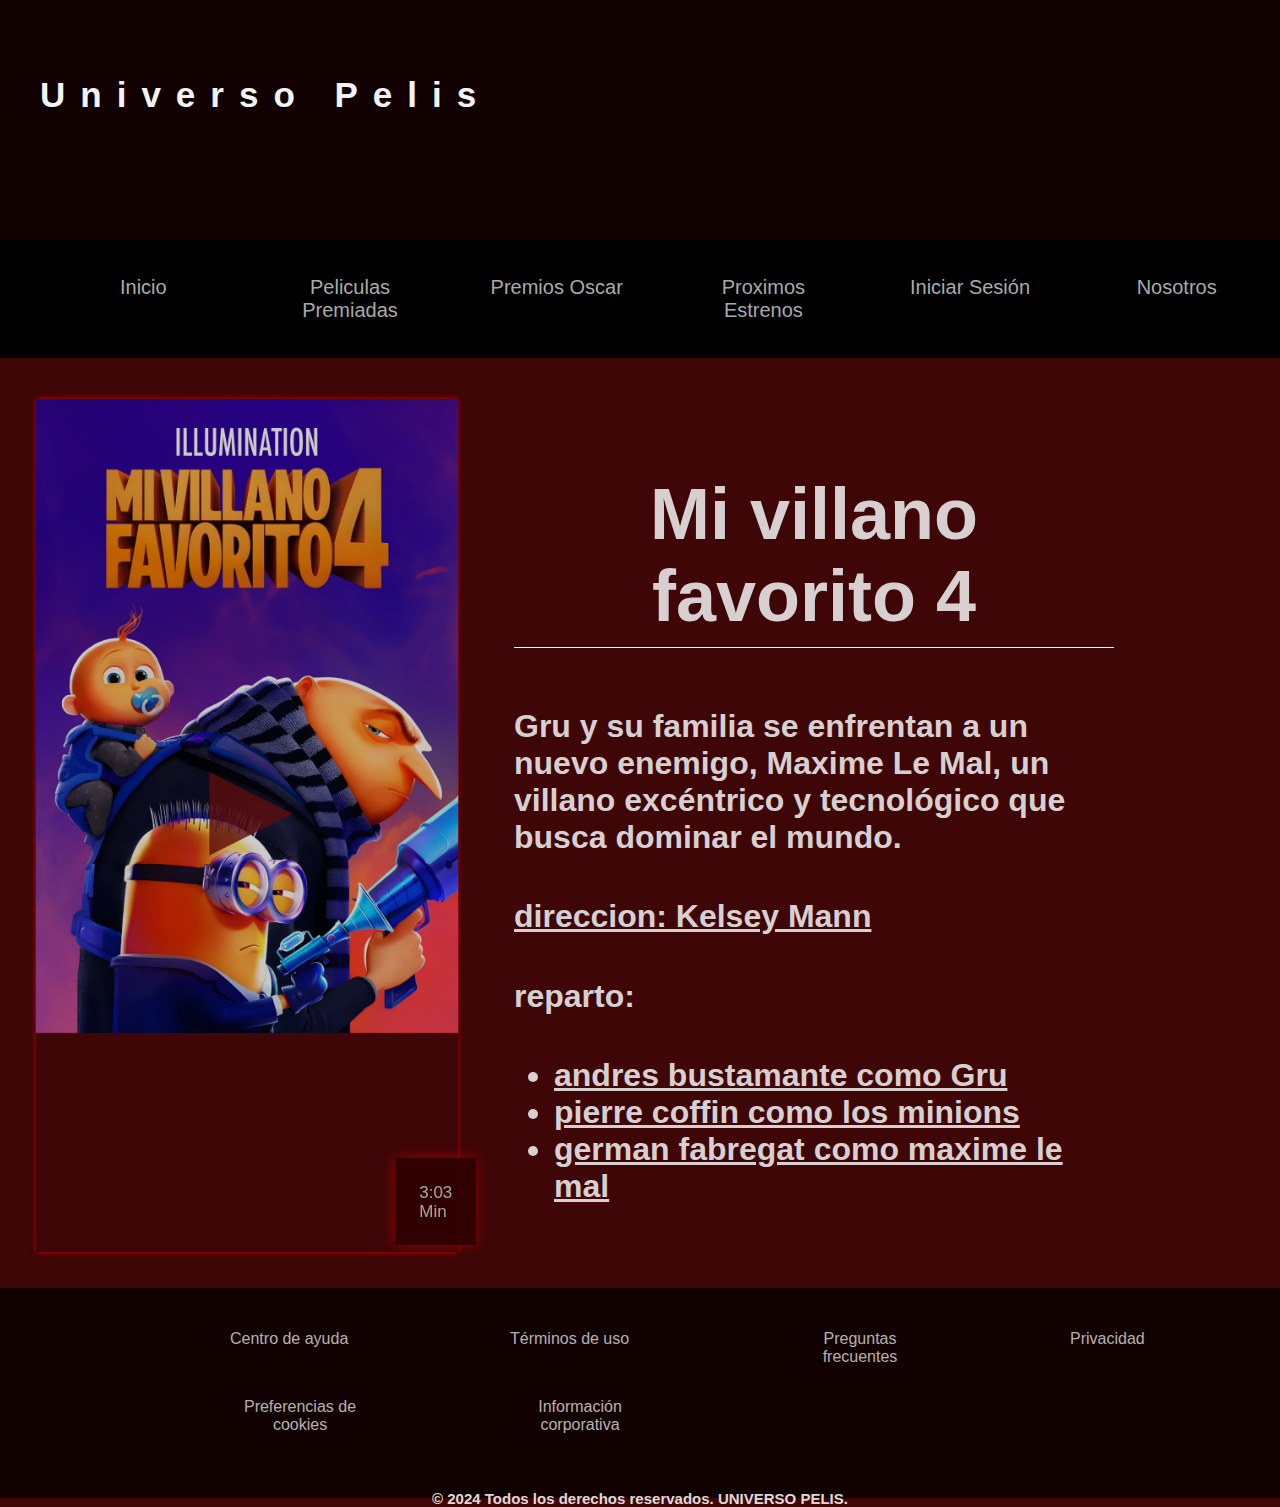
<file: proximas peliculas/mivillanofavorito4.html>
<!DOCTYPE html>
<html lang="en">
<head>
  <meta charset="UTF-8">
  <meta name="viewport" content="width=device-width, initial-scale=1.0">
  <link rel="stylesheet" href="peliculas.css">
  <link rel="shortcut icon" type="/favicon.ico" href="posters/favicon up.jpg">
  <title>mi villano favorito 4</title>
</head>
<body>

  <nav>
    <h3><a href="">Universo Pelis</a></h3>
    <div class="barranav"> <!-- barra de navegacion--> 
        <ul>
            
            <li href="" ><a href="">Inicio</a></li>
            <li href=""><a href="">Peliculas Premiadas</a></li>
            <li href=""><a href="">Premios Oscar</a></li>
            <li href=""><a href="proximosestrenos.html">Proximos Estrenos</a></li>
            <li href=""><a href="">Iniciar Sesión</a></li>
            <li href=""><a href="">Nosotros</a></li>
            
        </ul>
    </div>

</nav> 
  
  <div class="pelicula-info"> <!-- info de la pelicula al lado del poster--> 
     <div class="imagen">   
        <img src="posters/mv fav 4.jpg" alt="Imagen de la película">
       
        <span class="duracion">3:03 Min</span> </a>  <!-- temporizador de la pelicula--> 
        <a href="https://youtu.be/DLb4thCrsto?si=lY3KclxAcwDHXYvr"> <span class="reproduccion" >&#9654; </span> </a>
    </div>
    <div><br></div>
    <div class="descripcion"> <!-- descripcion de la pelicula--> 
        <h2><b>Mi villano favorito 4</b></h2>
        <h3>Gru y su familia se enfrentan a un nuevo enemigo, Maxime Le Mal, un villano excéntrico y tecnológico que busca dominar el mundo.</h3>
        <h4>direccion: Kelsey Mann</h4>
        <h3> reparto: </h3>
          <h4><ul>
            <li> andres bustamante como Gru </li>
            <li>pierre coffin como los minions </li>
            <li>german fabregat como maxime le mal</li>
            
          </ul>
          
        </h4>
        
        
        
        
    </div>
    
</div>

<meta name="viewport" content="width=device-width, initial-scale=1.0">

</body>


<footer class="pie">  
  <ul class="lista">
      <li><a class= "default" href="#">Centro de ayuda</a></li>
      <li><a class= "default" href="#">Términos de uso</a></li>
      <li><a class= "default" href="#">Preguntas frecuentes</a></li>
      <li><a class= "default" href="#">Privacidad</a></li>
      <li><a class= "default" href="#">Preferencias de cookies</a></li>
      <li><a class= "default" href="#">Información corporativa</a></li>      
  </ul>
<h4 class="final">© 2024 Todos los derechos reservados.<a href="file:///C:/Users/nicoo/OneDrive/Escritorio/trabajo.html"> UNIVERSO PELIS.</a><h4>
</footer>

</html>
</file>
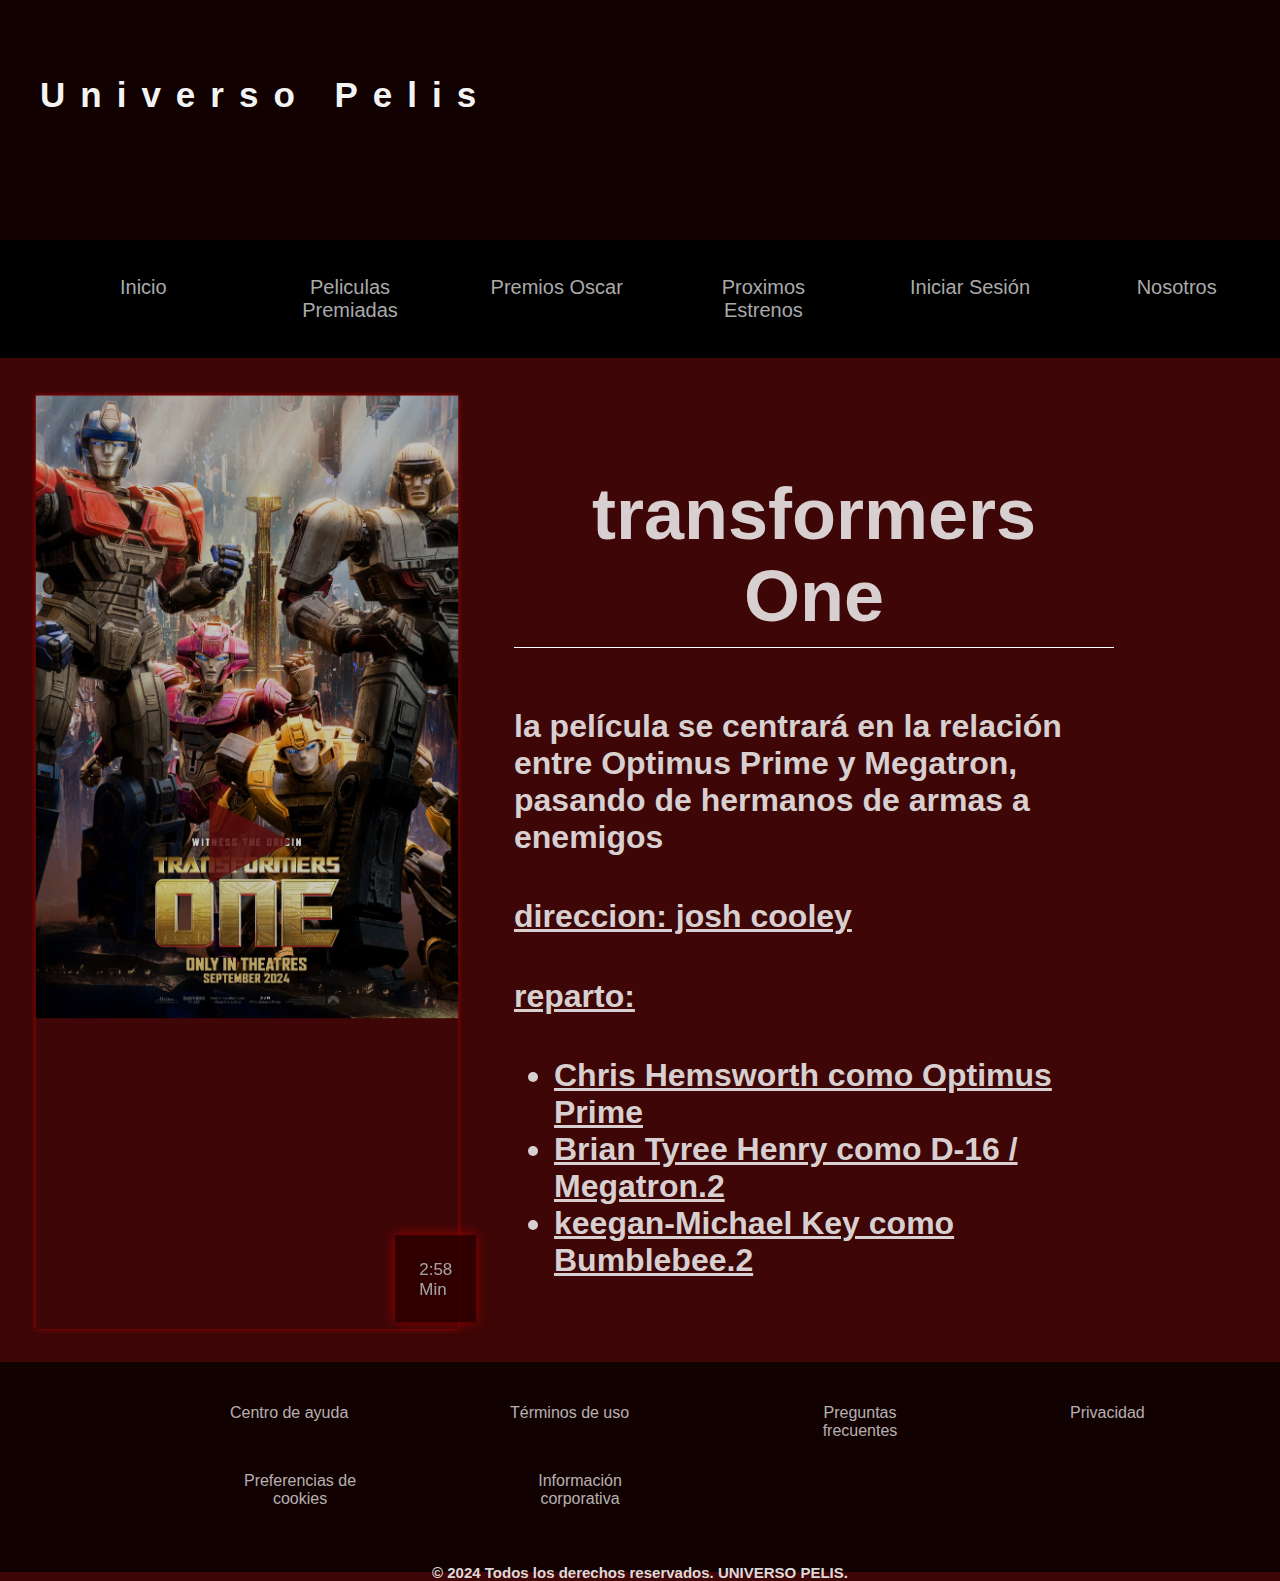
<file: proximas peliculas/Transformersone.html>
<!DOCTYPE html>
<html lang="en">
<head>
  <meta charset="UTF-8">
  <meta name="viewport" content="width=device-width, initial-scale=1.0">
  <link rel="stylesheet" href="peliculas.css">
  <link rel="shortcut icon" type="/favicon.ico" href="posters/favicon up.jpg">
  <title>transformers one</title> 
</head>
<body>

  <nav>
    <h3><a href="">Universo Pelis</a></h3>
    <div class="barranav"> <!-- barra de navegacion--> 
        <ul>
            
            <li href="" ><a href="">Inicio</a></li>
            <li href=""><a href="">Peliculas Premiadas</a></li>
            <li href=""><a href="">Premios Oscar</a></li>
            <li href=""><a href="proximosestrenos.html">Proximos Estrenos</a></li>
            <li href=""><a href="">Iniciar Sesión</a></li>
            <li href=""><a href="">Nosotros</a></li>
            
        </ul>
    </div>

</nav> 
  
  <div class="pelicula-info"> <!-- info de la pelicula al lado del poster--> 
    <div class="imagen"> <!-- imagen del poster--> 
        <img src="posters/transformers ONE.jpg" alt="Imagen de la película">
       
        <span class="duracion">2:58 Min</span> </a> <!-- temporizador de la pelicula--> 
        <a href="https://youtu.be/sj8ANC-d-Y0?si=fvU659q1dE2jRURY"> <span class="reproduccion" >&#9654; </span> </a>  <!-- simbolo de reproduccion --> 
    </div>
    <div><br></div>
    <div class="descripcion">  <!-- descripcion de la pelicula--> 
        <h2><b>transformers One </b></h2>
        <h3>la película se centrará en la relación entre Optimus Prime y Megatron, pasando de hermanos de armas a enemigos</h3>
        <h4>direccion: josh cooley</h4>
        <h4> reparto: </h4>
          <h4><ul>
            <li>Chris Hemsworth como Optimus Prime </li>
            <li>Brian Tyree Henry como D-16 / Megatron.2</li>
            <li>keegan-Michael Key como Bumblebee.2</li>
            
          </ul>
          
        </h4>
        
        
        
        
    </div>
    
</div>

<meta name="viewport" content="width=device-width, initial-scale=1.0">  <!-- media querys para adaptacion a pantallas pequeñas --> 

</body>


<footer class="pie">  
  <ul class="lista">
      <li><a class= "default" href="#">Centro de ayuda</a></li>
      <li><a class= "default" href="#">Términos de uso</a></li>
      <li><a class= "default" href="#">Preguntas frecuentes</a></li>
      <li><a class= "default" href="#">Privacidad</a></li>
      <li><a class= "default" href="#">Preferencias de cookies</a></li>
      <li><a class= "default" href="#">Información corporativa</a></li>      
  </ul>
<h4 class="final">© 2024 Todos los derechos reservados.<a href="file:///C:/Users/nicoo/OneDrive/Escritorio/trabajo.html"> UNIVERSO PELIS.</a><h4>
</footer>
 <!-- pie de pagina --> 
</html>
</file>
<file: styleres.css>
* {
    margin: 0;
    padding: 0;
    box-sizing: border-box;
    font-family: sans-serif;
}

nav {
    display: flex;
    flex-direction: column;
    margin-bottom: 25px;
    border: none;
    padding-bottom: 0px;
    background-color: rgba(0, 0, 0, 0.699);
    font-family: sans-serif;
    min-width: 100%;

}

nav h3 {
    font-size: 35px;
    letter-spacing: 15px;
    font-family: sans-serif;
    padding: 40px;
}

nav h3 a {
    color: #f3f3f3;
    text-decoration: none;
}

nav .barranav {
    background-color: black;
    margin-top: 50px;
    
}

nav .barranav ul {
    display: flex;
    list-style: none;
    justify-content: space-evenly;

}

nav .barranav li {
    display: block;
    background-color: black;
    list-style: none;
    width: 100%; 
    height: 100%;
}

nav .barranav li:hover {
    background-color: #222222;
    transition-delay: 0.05s;
}

nav .barranav li a {
    display: block;
    text-align: center;
    color: #AAA;
	text-decoration: none;
    font-family: sans-serif;
    font-size: 20px;
    padding: 20px;
}

nav .barranav li a:hover {
    color: #7a0808;
    transition-delay: 0.05s;
}

header {
    display: block;
    text-align: center;
    min-width: 100%;
    background-color: none;
    margin-bottom: 25px;
    margin: 0;
}

header .header {
    display: inline-block;
    border-bottom: solid 5px rgba(0, 0, 0, 0.644);
    border-radius: 10px;
    margin: 0;
    min-width: 50%;
    padding: 25px;
    background-color: rgba(0, 0, 0, 0.699);
  
}

header h1 {
    display: block;
    color: #ffffff;
    text-decoration-line: underline;
    font-size: 50px;
    margin-bottom: 20px;
    line-height: 70px;
    font-family: sans-serif;
}

header .header .tabla h4 {
    display: block;
    color: #ffffff;
    font-size: 20px;
    font-family: sans-serif;
}

body {
    display: inline-flex;
    flex-wrap: wrap;
    align-items: center;
    justify-content: center;
    background: rgb(99, 0, 0);
}


.card {
    position: relative;
    width: 320px;
    height: 450px;
    margin: 50px;
}

.card .face {
    position: absolute;
    width: 100%;
    height: 100%;
    backface-visibility: hidden;
    border-radius: 10px;
    overflow: hidden;
    transition: .5s;
}

.card .front {
    
    transform: perspective(600px) rotateY(0deg);
    box-shadow: 0 5px 10px #000;
}

.card .front img {
    position: absolute;
    width: 100%;
    height: 100%;
    object-fit: fill;
}

.card .front h3 {
    position: absolute;
    padding: 10px;
    bottom: 0;
    width: 100%;
    color: #fff;
    background: rgba(0,0,0,.7);
    font-family: sans-serif;
    text-align: center;
}

.card .back {
    transform: perspective(600px) rotateY(180deg);
    background: rgb(32, 0, 0);
    padding: 15px;
    color: #f3f3f3;
    display: flex;
    flex-direction: column;
    justify-content: space-between;
    text-align: center;
    font-family: sans-serif;
    box-shadow: 0 5px 10px #000;
}

.card .back .puntaje {
    display: block;
    border-top: solid 1px #f3f3f3;
    padding: 10px;
    height: 70px;
    line-height: 35px;
}

.card .back .puntaje .estrellas {
   display: inline-flex;
   flex-direction: row;
   justify-content: center;

}

.card .back .puntaje .imdb {
    display: block;
    
 }

.card .back .puntaje p {
    color: #f3f3f3;

}

.card .back img {
    width: 27px;
    height: 27px;
    margin-inline-start: 5px;

}

.card .back h3 {
    font-size: 30px;
    margin-top: 20px;
    letter-spacing: 2px;
}

.card .back p {
    letter-spacing: 1px;
} 

.card:hover .front {
    transform: perspective(600px) rotateY(180deg);
}

.card:hover .back {
    transform: perspective(600px) rotateY(360deg);
}

.pie  {
	text-align: center;
    background:rgba(0, 0, 0, 0.699);
    color: rgba(255,255,255,0.7);
    width: 100%;
    height: 200px;
    padding-top: 10px;
    text-decoration: none;
}

.final {
    text-decoration: none;
    color: rgba(255, 255, 255, 0.863);
    font-size: 15px;
}

.final a {
    text-decoration: none;
    color: rgba(255, 255, 255, 0.863);
    font-size: 15px;
}

.lista {
    list-style-type: none;
    margin-block-start: 1em;
    margin-inline-start: 120px;
    margin-bottom: 40px;
    display: grid;
    grid-template-columns: repeat(4, 1fr);
    
}

.default {
    color: rgba(255,255,255,0.7);
    display: inline-flex;
    flex-direction:row;
    text-decoration: none;
    align-items: center;
    margin: 1rem 0;
    width: 50%;
    
}
</file>
<file: proximas peliculas/peliculas.css>
/*estilos de fuentes*/
p { color: rgb(218, 194, 194) ;font-size:  2em;}
h1{ color: rgb(244, 0, 0);}
h2 {color: rgb(216, 208, 208); font-size:  4.5em; 
  font-family: Arial, sans-serif;
  font-weight: bold;

 
  text-align: center;
  padding: 10px;
  border-bottom: 1px solid #ffffff;}
h3 {color: rgb(216, 208, 208); font-size: 2em; }
h4 {color: rgb(216, 208, 208); font-size: 2em; text-decoration: underline;}
h5 {color: rgb(216, 208, 208); font-size: 2em; text-decoration: underline;}

/*estilos de la barra de navegacion*/
nav {
  display: flex;
  flex-direction: column;
  margin-bottom: 25px;
  border: none;
  padding-bottom: 0px;
  background-color: rgba(0, 0, 0, 0.699);
  font-family: sans-serif;
  min-width: 100%;

}

nav h3 {
  font-size: 35px;
  letter-spacing: 15px;
  font-family: sans-serif;
  padding: 40px;
}

nav h3 a {
  color: #f3f3f3;
  text-decoration: none;
}

nav .barranav {
  background-color: black;
  margin-top: 50px;
  
}

nav .barranav ul {
  display: flex;
  list-style: none;
  justify-content: space-evenly;

}

nav .barranav li {
  display: block;
  background-color: black;
  list-style: none;
  width: 100%; 
  height: 100%;
}

nav .barranav li:hover {
  background-color: #222222;
  transition-delay: 0.05s;
}

nav .barranav li a {
  display: block;
  text-align: center;
  color: #AAA;
text-decoration: none;
  font-family: sans-serif;
  font-size: 20px;
  padding: 20px;
}

nav.barranav li a:hover {
  color: #7a0808;
  transition-delay: 0.05s;

}

/*estilos del cuerpo*/
body{
  font-family: 'Roboto', sans-serif;
  margin: 0;
  background-color: rgb(62, 6, 6);
  
}

/*estilos para la informacion de la pelicula*/
.pelicula-info {
  display: flex;
  margin-bottom: 20px;
}

/*estilos de la imagen del poster*/
.imagen {
  width: 30%;
  position: relative;
  margin: 55px;
}

.imagen img {
  width: 100%;
}

/*estilos para el simbolo de reproduccion*/
.reproduccion {
  position: absolute;
  bottom: 100%;
  right: 40%;
  font-size: 24px;
  color: rgb(116, 15, 15);
  top: 40%;
  font-size: 90px;
  opacity: 80%;
  transform: scale(1.1);
  filter: brightness(100%);
  box-shadow: 0 0 10px rgb(255, 12, 12);

  
}
.reproduccion:hover::after {
  content: "reproducir trailer";
  position: absolute;
  top: 100%;
  left: 90%;
  transform: translateX(-50%);
  background-color: rgb(255, 0, 0);
  padding: 10px;
  border-radius: 5px;
  font-size: 16px;
  color: rgb(255, 255, 255);
  box-shadow: 0 0 5px rgba(0, 0, 0, 0.3);
}

/*estilos para el temporizador*/
.duracion {
  position: absolute;
  bottom: 10px;
  left: 330px;
  font-size: 14px;
  background-color: rgba(73, 0, 0, 0.873) ;
  color: rgb(255, 255, 255);
  padding: 20px;
  transform: scale(1.1);
  filter: brightness(80%);
  box-shadow: 0 0 10px rgb(255, 0, 0);
  
  
  
}

/*estilos para la descripcion*/
.descripcion {
  width: 50%;
  padding: 20px;
  box-sizing: border-box;
}

.imagen {
  transform: scale(1.1);
  filter: brightness(80%);
  box-shadow: 0px 0px 5px rgb(255, 0, 0);
}

/*estilos de querys para pantallas mas pequeñas*/
@media only screen and (max-width: 600px) {
  nav h3 {
    font-size: 25px;
    padding: 20px;
  }

  nav .barranav {
    margin-top: 20px;
  }

  nav .barranav li a {
    font-size: 16px;
    padding: 15px;
  }

  .imagen {
    width: 100%;
    height: 0%;
    margin: 1;
    
  }

  .reproduccion {
    font-size: 60px;
    right: 30%;
    top: 30%;
    box-shadow: #222222;
  }

  .duracion {
    bottom: 10px;
  left: 134px;
  font-size: 14px;
  background-color: rgba(73, 0, 0, 0.873) ;
  color: rgb(255, 255, 255);
  padding: 20px;
  transform: scale(1.1);
  filter: brightness(80%);
  box-shadow: 0 0 10px rgb(255, 0, 0);
  }

  .descripcion {
    width: 100%;
    padding: 10px;
  }

  h2 {
    font-size: 3em;
  }

  h3 {
    font-size: 1.5em;
  }

  h4 {
    font-size: 1.2em;
  }

  p {
    font-size: 1.5em;
  }
}


.pie  {
	text-align: center;
    background:rgba(0, 0, 0, 0.699);
    color: rgba(255,255,255,0.7);
    width: 100%;
    height: 200px;
    padding-top: 10px;
    text-decoration: none;
}

.final {
    text-decoration: none;
    color: rgba(255, 255, 255, 0.863);
    font-size: 15px;
}

.final a {
    text-decoration: none;
    color: rgba(255, 255, 255, 0.863);
    font-size: 15px;
}

.lista {
    list-style-type: none;
    margin-block-start: 1em;
    margin-inline-start: 120px;
    margin-bottom: 40px;
    display: grid;
    grid-template-columns: repeat(4, 1fr);
    
}

.default {
    color: rgba(255,255,255,0.7);
    display: inline-flex;
    flex-direction:row;
    text-decoration: none;
    align-items: center;
    margin: 1rem 0;
    width: 50%;
    
}
</file>
